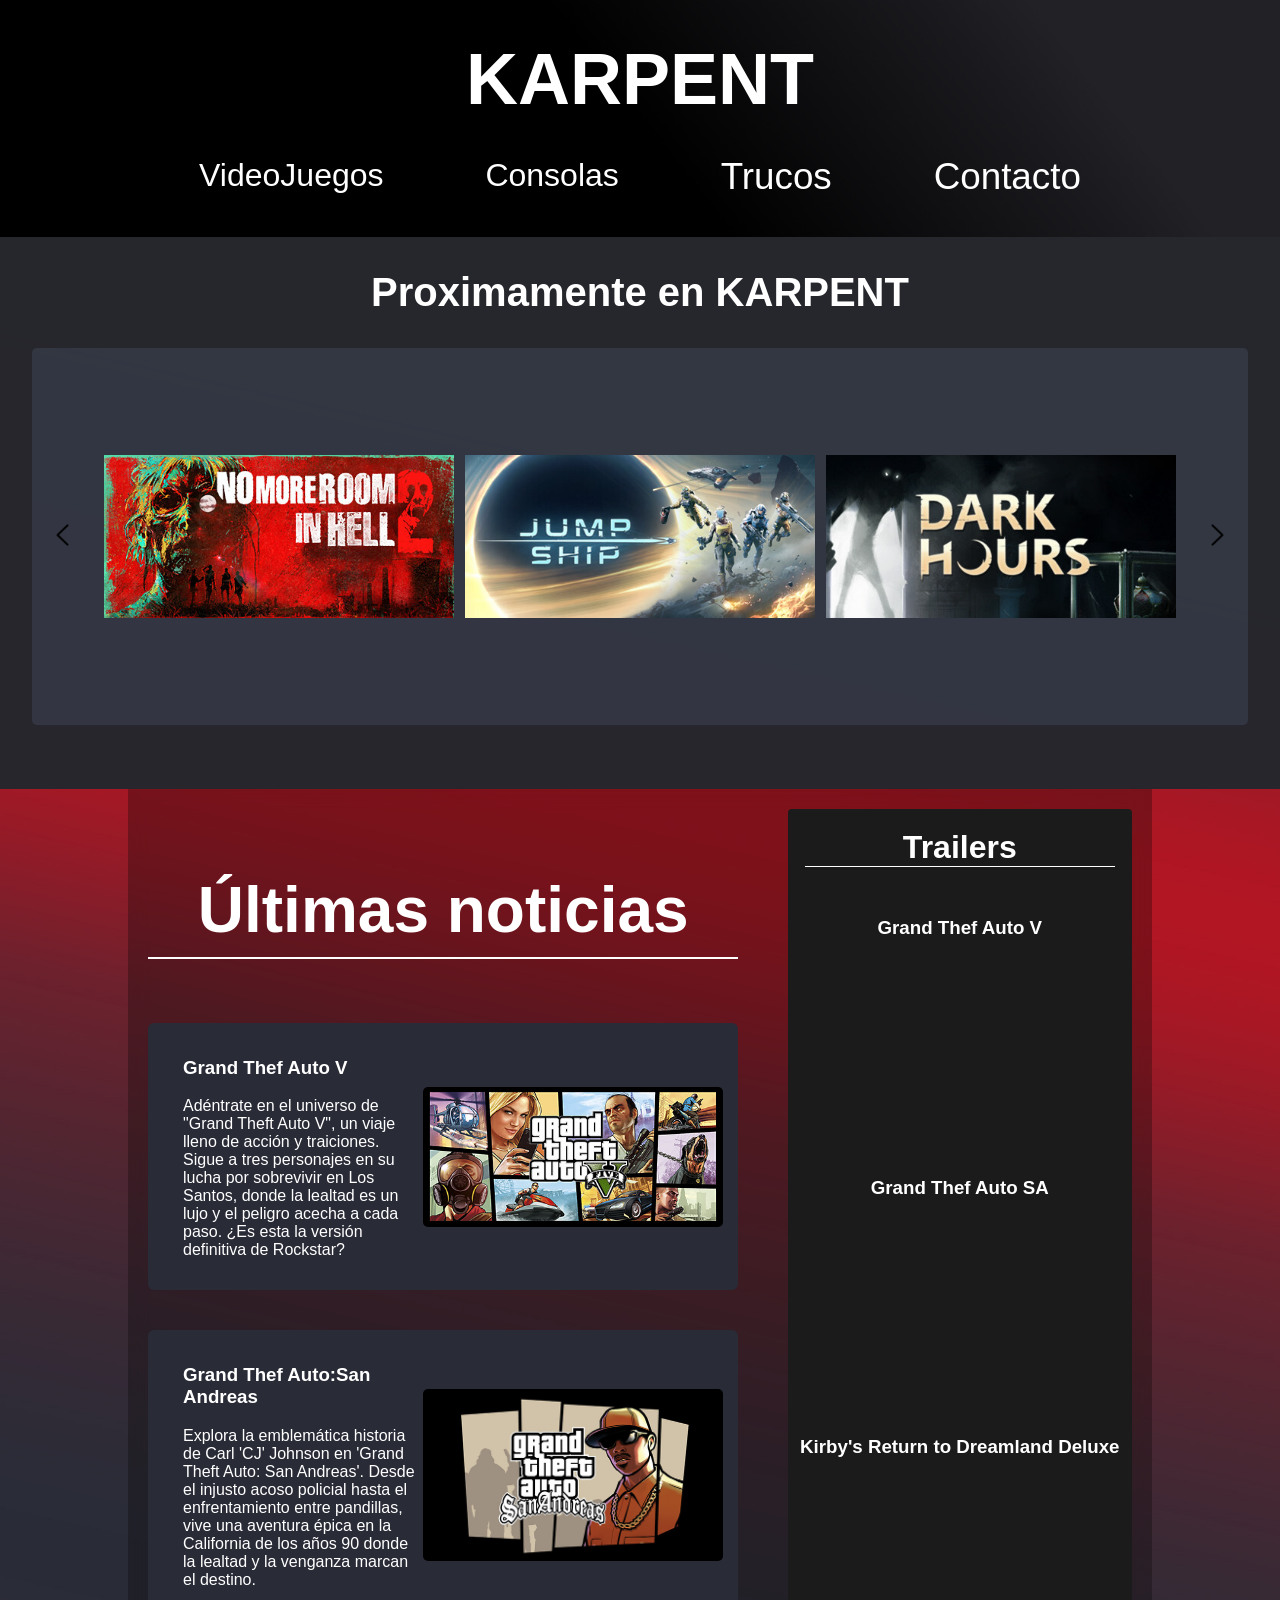
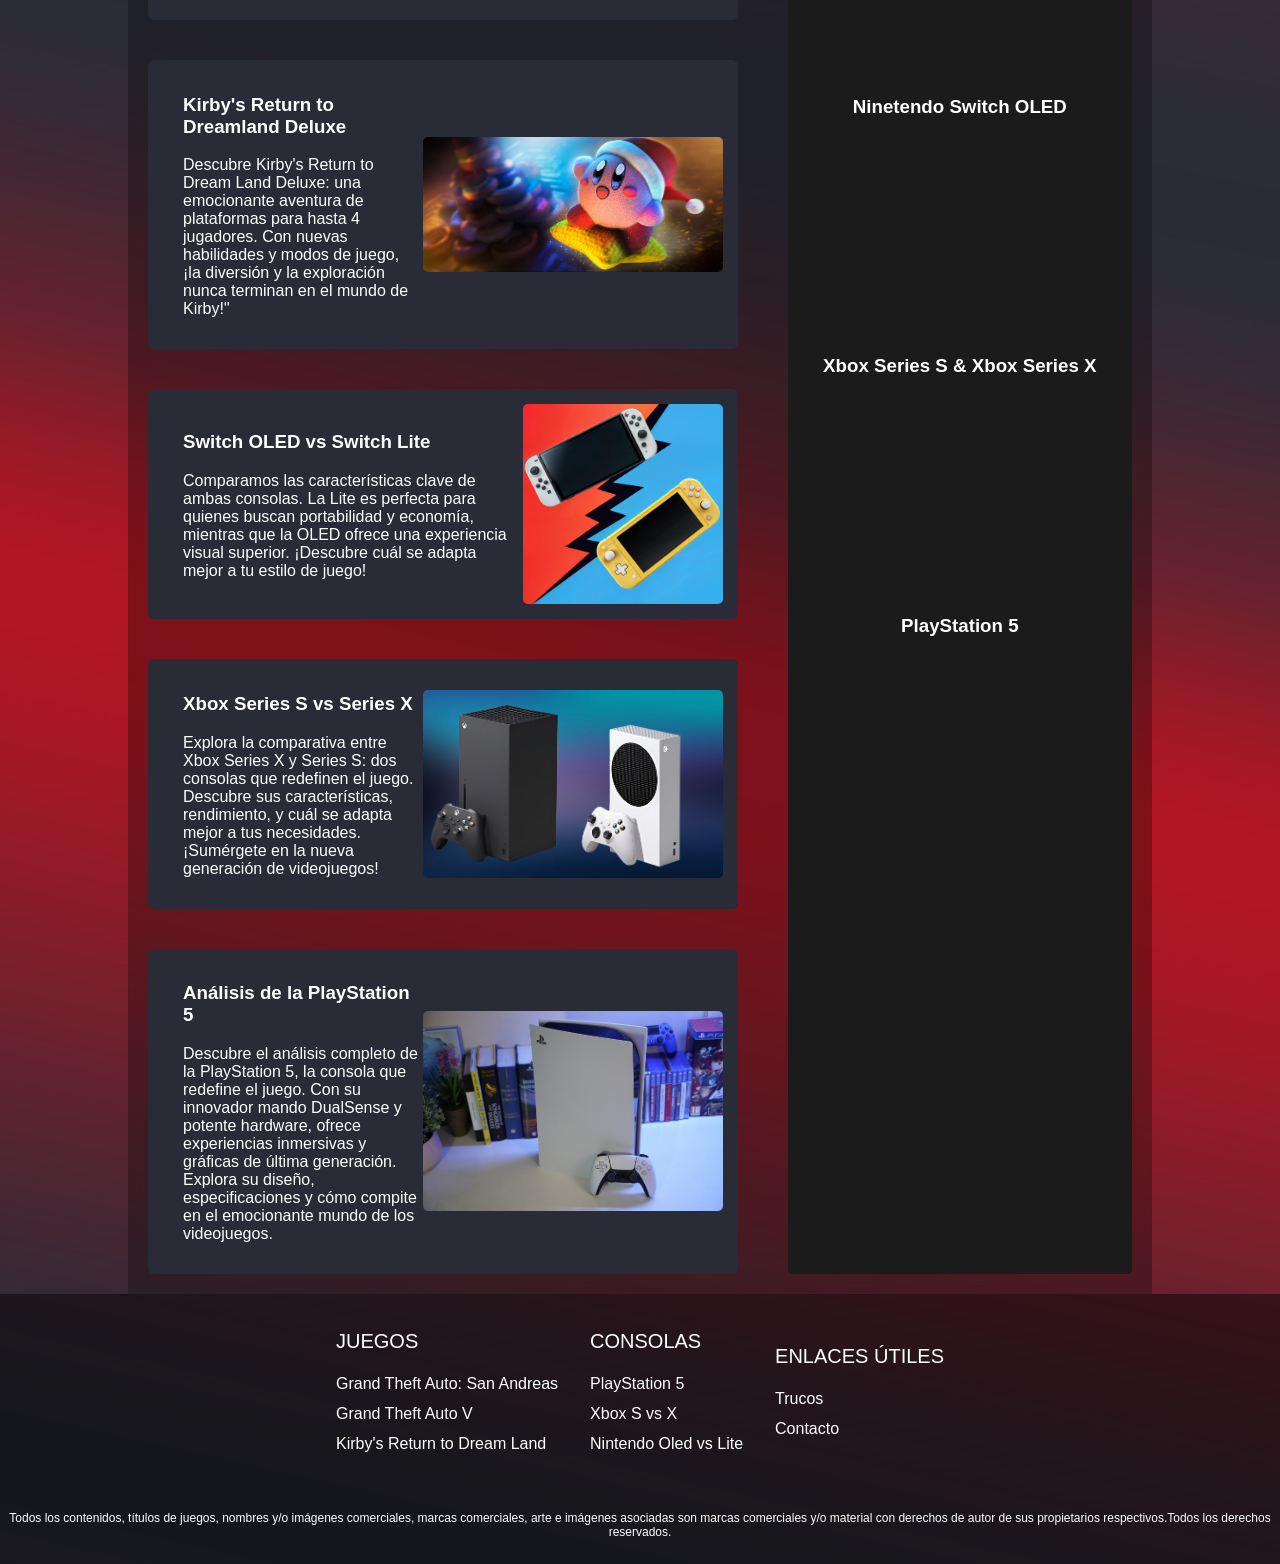
<file: index.html>
<!DOCTYPE html>
<html lang="es">

<head>
    <meta charset="UTF-8">
    <meta name="viewport" content="width=device-width, initial-scale=1.0">
    <title>KARPENT</title>
    <link rel="icon" type="image/png" href="Iconos/Icono2.png">
    <link rel="stylesheet" href="Style/HeaFoo.css">
    <link rel="stylesheet" href="Style/sIndex.css">
    <script src="Script/carrIndex.js" defer></script>
</head>


<body>
    <header class="header">
        <nav>
            <div class="header-logo">
                <h1 class="header-titular">
                    <a class="titulo" href="index.html">KARPENT</a>
                </h1>
            </div>
            <br><br>
            <div class="header-nav">
                <div class="header-nav-menu">
                    <button class="header-nav-menu-button">VideoJuegos</button>
                    <div class="header-nav-menu-item">
                        <a href="./Paginas/VGTA5.html">Grand Theft Auto V</a>
                        <a href="./Paginas/VGTASA.html">Grand Theft Auto: San Andreas</a>
                        <a href="./Paginas/VKirby.html">Kirby's Return to Dream Land Deluxe</a>
                    </div>
                </div>
                <div class="header-nav-menu">
                    <button class="header-nav-menu-button">Consolas</button>
                    <div class="header-nav-menu-item">
                        <a href="./Paginas/cPlayStation.html">PlayStation</a>
                        <a href="./Paginas/cXbox.html">Xbox</a>
                        <a id="header-nav-menu-item" href="./Paginas/cNintendo.html">Nintendo</a>
                    </div>
                </div>
                <div class="header-nav-menu header-nav-menu-truco">
                    <a class="header-nav-pag-truco" href="Paginas/trucos.html">Trucos</a>
                </div>
                <div class="header-nav-menu header-nav-menu-truco">
                    <a class="header-nav-pag-truco" href="Paginas/contacto.html">Contacto</a>
                </div>
            </div>
    </header>
    <!--Cuerpo de la pagina-->
    <article class="index-cont-carrusel">
        <h2 class="index-title">Proximamente en KARPENT</h2>
        <div class="index-carrusel">
            <button class="index-button-izquierdo" id="button-izquierdo">
                <img src="Iconos/Izquierda.png" alt="Flecha Izquierda" class="index-button-imagen">
            </button>
            <div class="index-cont-img-carrusel">
                <img class="index-img-carrusel" id="imagen-1" src="Imagenes/Carrusel-Index/Imagen (1).jpg" alt="imgC1">
                <img class="index-img-carrusel" id="imagen-2" src="Imagenes/Carrusel-Index/Imagen (2).jpg" alt="imgC2">
                <img class="index-img-carrusel" id="imagen-3" src="Imagenes/Carrusel-Index/Imagen (3).jpg" alt="imgC3">
            </div>
            <button class="index-button-derecho" id="button-derecha">
                <img src="Iconos/Derecha.png" alt="Flecha Derecha" class="index-button-imagen">
            </button>
        </div>
    </article>
    <section id="cuerpoSection">
        <article class="articleEnlances">
            <h1 id="tituloNoticias">Últimas noticias </h1>
            <div class="divEnlances">
                <a href="Paginas/VGTA5.html" class="aEnlance">
                    <div class="aDivH3">
                        <h3 class="H3Titulo">Grand Thef Auto V</h3>
                        <p class="pDescripcion"> Adéntrate en el universo de "Grand Theft Auto V", un viaje lleno de acción y traiciones. Sigue a tres personajes en su lucha por sobrevivir en Los Santos, donde la lealtad es un lujo y el peligro acecha a cada paso. ¿Es esta la versión definitiva de Rockstar?</p>
                    </div>
                    <img src="Imagenes/GTA5/gtavIndex.jpg" alt="ImagenGtaV" class="imgEnlace">
                </a>
            </div>
            <div class="divEnlances">
                <a href="Paginas/VGTASA.html" class="aEnlance">
                    <div class="aDivH3">
                        <h3 class="H3Titulo">Grand Thef Auto:San Andreas</h3>
                        <p class="pDescripcion">Explora la emblemática historia de Carl 'CJ' Johnson en 'Grand Theft Auto: San Andreas'. Desde el injusto acoso policial hasta el enfrentamiento entre pandillas, vive una aventura épica en la California de los años 90 donde la lealtad y la venganza marcan el destino.</p>
                    </div>
                    <img src="Imagenes/GTASA/Trucos-GTASA.jpg" alt="ImagenGTASA" class="imgEnlace">
                </a>
            </div>
            <div class="divEnlances">
                <a href="Paginas/VKirby.html" class="aEnlance">
                    <div class="aDivH3">
                        <h3 class="H3Titulo">Kirby's Return to Dreamland Deluxe</h3>
                        <p class="pDescripcion">Descubre Kirby's Return to Dream Land Deluxe: una emocionante aventura de plataformas para hasta 4 jugadores. Con nuevas habilidades y modos de juego, ¡la diversión y la exploración nunca terminan en el mundo de Kirby!"</p>
                    </div>
                    <img src="Imagenes/Kirby/Principal.jpg" alt="ImagenKIRBY" class="imgEnlace">
                </a>
            </div>
            <div class="divEnlances">
                <a href="Paginas/cNintendo.html" class="aEnlance">
                    <div class="aDivH3">
                        <h3 class="H3Titulo">Switch OLED vs Switch Lite</h3>
                        <p class="pDescripcion">Comparamos las características clave de ambas consolas. La Lite es perfecta para quienes buscan portabilidad y economía, mientras que la OLED ofrece una experiencia visual superior. ¡Descubre cuál se adapta mejor a tu estilo de juego!</p>
                    </div>
                    <img src="Imagenes/Nintendo/Incio.png" alt="ImagenNINTENDO" class="imgEnlace">
                </a>
            </div>
            <div class="divEnlances">
                <a href="Paginas/cXbox.html" class="aEnlance">
                    <div class="aDivH3">
                        <h3 class="H3Titulo">Xbox Series S vs Series X</h3>
                        <p class="pDescripcion">Explora la comparativa entre Xbox Series X y Series S: dos consolas que redefinen el juego. Descubre sus características, rendimiento, y cuál se adapta mejor a tus necesidades. ¡Sumérgete en la nueva generación de videojuegos!</p>
                    </div>
                    <img src="Imagenes/Xbox/inicio2.jpg" alt="ImagenXBOX" class="imgEnlace">
                </a>
            </div>
            <div class="divEnlances">
                <a href="Paginas/cPlayStation.html" class="aEnlance">
                    <div class="aDivH3">
                        <h3 class="H3Titulo">Análisis de la PlayStation 5</h3>
                        <p class="pDescripcion">Descubre el análisis completo de la PlayStation 5, la consola que redefine el juego. Con su innovador mando DualSense y potente hardware, ofrece experiencias inmersivas y gráficas de última generación. Explora su diseño, especificaciones y cómo compite en el emocionante mundo de los videojuegos.</p>
                    </div>
                    <img src="Imagenes/PS5/Inicio.jpg" alt="ImagenPS5" class="imgEnlace">
                </a>
            </div>

        </article>

        <article class="columVid">
            <h1 id="h1TituloTrailers">Trailers</h1>
            <!--Formato que deveria tener cuando se agregen los videos-->
            <figure class="index-cont-video">
                <h3 class="index-title-video">Grand Thef Auto V</h3>
                <iframe class="videos" src="https://www.youtube.com/embed/N-xHcvug3WI"></iframe>
            </figure>
            <figure class="index-cont-video">
                <h3 class="index-title-video">Grand Thef Auto SA</h3>
                <iframe class="videos" src="https://www.youtube.com/embed/daw8xhaGj2s"></iframe>
            </figure>
            <figure class="index-cont-video">
                <h3 class="index-title-video">Kirby's Return to Dreamland Deluxe</h3>
                <iframe class="videos" src="https://www.youtube.com/embed/wqVGD_aNLdM"></iframe>
            </figure>
            <figure class="index-cont-video">
                <h3 class="index-title-video">Ninetendo Switch OLED</h3>
                <iframe class="videos" src="https://www.youtube.com/embed/FfbAyayKynY"></iframe>
            </figure>
            <figure class="index-cont-video">
                <h3 class="index-title-video">Xbox Series S & Xbox Series X</h3>
                <iframe class="videos" src="https://www.youtube.com/embed/mzDPNi77F24"></iframe>
            </figure>
            <figure class="index-cont-video">
                <h3 class="index-title-video">PlayStation 5</h3>
                <iframe class="videos" src="https://www.youtube.com/embed/RkC0l4iekYo"></iframe>
            </figure>
            
            
        </article>
    </section>
    
    <!--Pie de la pagina-->
    <footer>
        <div class="footer_cont">
            <div class="footer_item_cont">
                <ul class="lista">
                    <li>
                        <p class="footer_title">Juegos</p>
                    </li>
                    <li><a href="Paginas/VGTASA.html">Grand Theft Auto: San Andreas</a></li>
                    <li><a href="./Paginas/VGTA5.html">Grand Theft Auto V</a></li>
                    <li><a href="./Paginas/VKirby.html">Kirby's Return to Dream Land</a></li>
                </ul>
            </div>
            <div class="footer_item_cont">
                <ul class="lista">
                    <li>
                        <p class="footer_title">Consolas</p>
                    </li>
                    <li><a href="./Paginas/cPlayStation.html">PlayStation 5</a></li>
                    <li><a href="./Paginas/cXbox.html">Xbox S vs X</a></li>
                    <li><a href="./Paginas/cNintendo.html">Nintendo Oled vs Lite</a></li>
                </ul>
            </div>
            <div class="footer_item_cont">
                <ul class="lista">
                    <li>
                        <p class="footer_title">Enlaces Útiles</p>
                    </li>
                    <li><a href="./Paginas/trucos.html">Trucos</a></li>
                    <li><a id="contacto" href="./Paginas/contacto.html">Contacto</a></li>
                </ul>
            </div>

        </div>
        <div class="footer_legal">
            <p>Todos los contenidos, títulos de juegos, nombres y/o imágenes comerciales, marcas comerciales, arte e
                imágenes asociadas son marcas comerciales y/o material con derechos de autor de sus propietarios
                respectivos.Todos los derechos reservados.</p>
        </div>
    </footer>

</body>

</html>
</file>
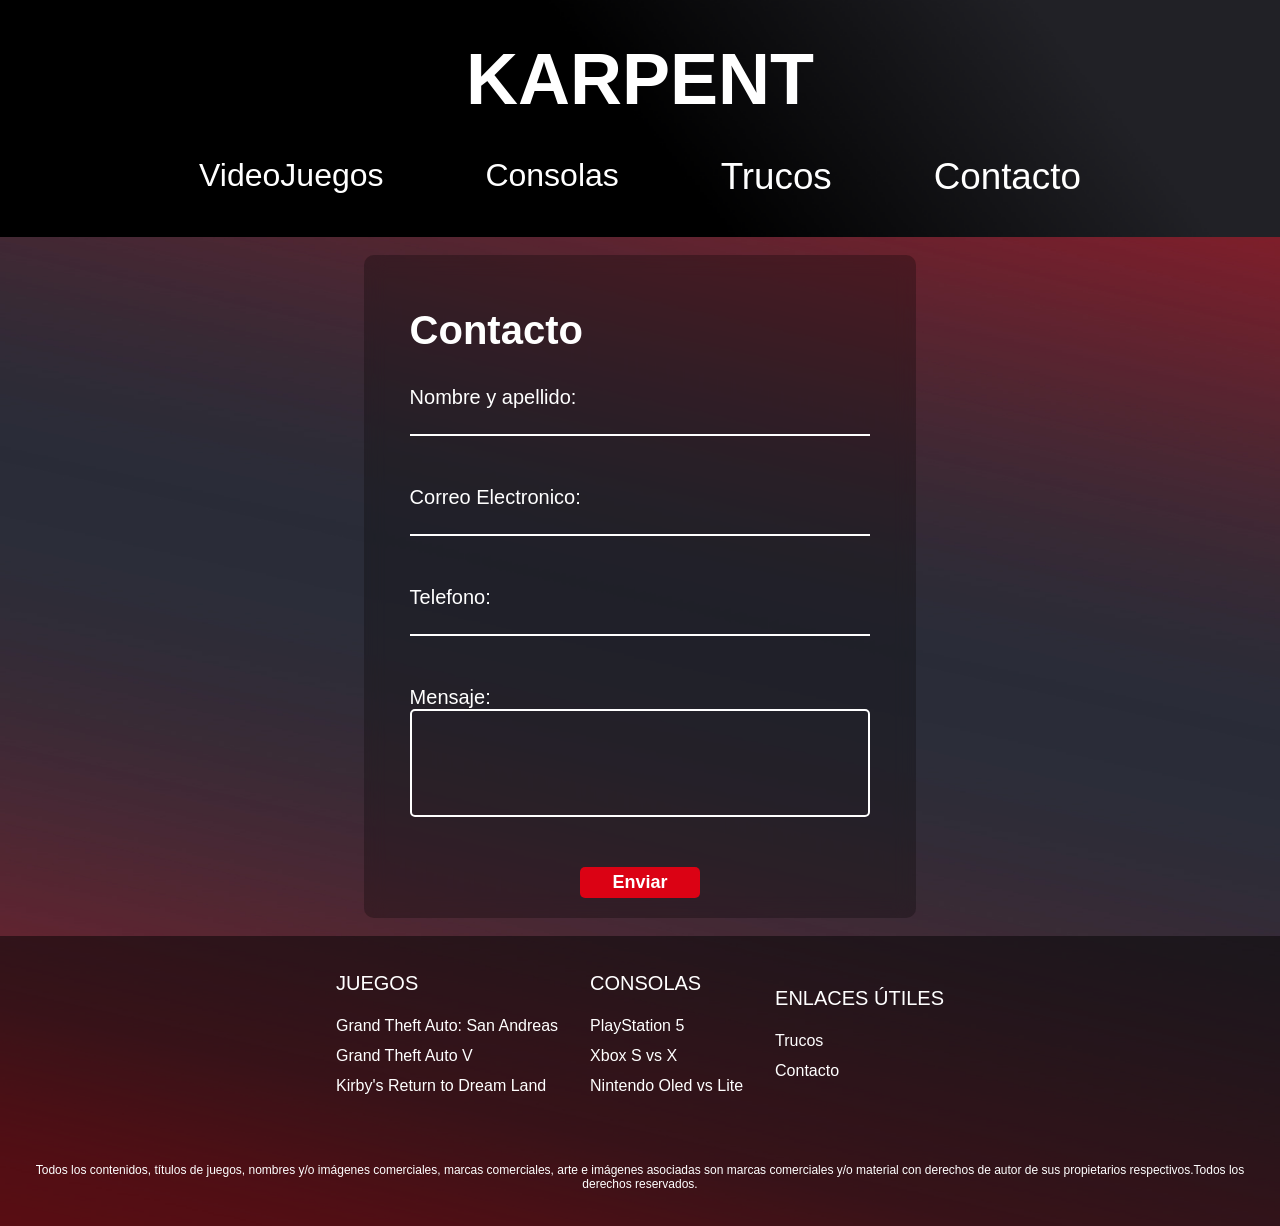
<file: Paginas/contacto.html>
<!DOCTYPE html>
<html lang="es">

<head>
    <meta charset="UTF-8">
    <meta name="viewport" content="width=device-width, initial-scale=1.0">
    <title>Contacto</title>
    <link rel="icon" type="image/png" href="../Iconos/Icono2.png">
    <link rel="stylesheet" href="../Style/HeaFoo.css">
    <link rel="stylesheet" href="../Style/Contacto.css">
    <script src="../Script/Contacto.js"></script>
</head>

<body>
    <header class="header">
        <nav>
            <div class="header-logo">
                <h1 class="header-titular">
                    <a class="titulo" href="../index.html">KARPENT</a>
                </h1>
            </div>
            <br><br>
            <div class="header-nav">
                <div class="header-nav-menu">
                    <button class="header-nav-menu-button">VideoJuegos</button>
                    <div class="header-nav-menu-item">
                        <a href="../Paginas/VGTA5.html">Grand Theft Auto V</a>
                        <a href="../Paginas/VGTASA.html">Grand Theft Auto: San Andreas</a>
                        <a href="../Paginas/VKirby.html">Kirby's Return to Dream Land Deluxe</a>
                    </div>
                </div>
                <div class="header-nav-menu">
                    <button class="header-nav-menu-button">Consolas</button>
                    <div class="header-nav-menu-item">
                        <a href="../Paginas/cPlayStation.html">PlayStation</a>
                        <a href="../Paginas/cXbox.html">Xbox</a>
                        <a href="../Paginas/cNintendo.html">Nintendo</a>
                    </div>
                </div>
                <div class="header-nav-menu header-nav-menu-truco">
                    <a class="header-nav-pag-truco" href="../Paginas/trucos.html">Trucos</a>
                </div>
                <div class="header-nav-menu header-nav-menu-truco">
                    <a class="header-nav-pag-truco" href="./contacto.html">Contacto</a>
                </div>
            </div>
        </nav>
    </header>
    <!--Cuerpo-->
    <br>
    <section id="sectionformulario">
        <form id="formContacto" action="javascript:void(0);" method="post" onsubmit="return validarForm()" novalidate>
            <h2 id="tituloContacto">Contacto</h2>
            <label for="nombre">Nombre y apellido:</label>
            <input class="inputForm" type="text" id="nombre" name="nombre" onfocus="limpiar(event)" required>
            <p class="erroresP" id="errorNombre" style="visibility: hidden;">Nombre Invalido, solo se tolera letras</p>

            <label for="email">Correo Electronico:</label>
            <input class="inputForm" type="email" id="email" name="email" onfocus="limpiar(event)" required>
            <p class="erroresP" id="errorEmail" style="visibility: hidden;">Email Invalido debe tener esta forma user@mail.com</p>


            <label for="telefono">Telefono:</label>
            <input class="inputForm" type="text" id="telefono" name="telefono" onfocus="limpiar(event)" required>
            <p class="erroresP" id="errorTel" style="visibility: hidden;">Telefono Invalido, solo se tolera numeros</p>


            <label for="mensaje">Mensaje: </label>
            <textarea class="inputForm" type="text" id="mensaje" name="mensaje" onfocus="limpiar(event)" required></textarea>
            <p class="erroresP" id="errorMensaje" style="visibility: hidden;">Ingrese una cantidad de 10 a 300 caracteres</p>

            <input type="submit" value="Enviar" id="btnForm" >
        </form>
    </section>
    <br>
    <!--Pie de cabecera-->
    <footer>
        <div class="footer_cont">
            <div class="footer_item_cont">
                <ul class="lista">
                    <li>
                        <p class="footer_title">Juegos</p>
                    </li>
                    <li><a href="./VGTASA.html">Grand Theft Auto: San Andreas</a></li>
                    <li><a href="./VGTA5.html">Grand Theft Auto V</a></li>
                    <li><a href="./VKirby.html">Kirby's Return to Dream Land</a></li>
                </ul>
            </div>
            <div class="footer_item_cont">
                <ul class="lista">
                    <li>
                        <p class="footer_title">Consolas</p>
                    </li>
                    <li><a href="./cPlayStation.html">PlayStation 5</a></li>
                    <li><a href="./cXbox.html">Xbox S vs X</a></li>
                    <li><a href="./cNintendo.html">Nintendo Oled vs Lite</a></li>
                </ul>
            </div>
            <div class="footer_item_cont">
                <ul class="lista">
                    <li>
                        <p class="footer_title">Enlaces Útiles</p>
                    </li>
                    <li><a href="./trucos.html">Trucos</a></li>
                    <li><a id="contacto" href="contacto.html">Contacto</a></li>
                </ul>
            </div>
        <div class="footer_legal">
            <p>Todos los contenidos, títulos de juegos, nombres y/o imágenes comerciales, marcas comerciales, arte e
                imágenes asociadas son marcas comerciales y/o material con derechos de autor de sus propietarios
                respectivos.Todos los derechos reservados.</p>
        </div>
    </footer>


</body>


</html>
</file>
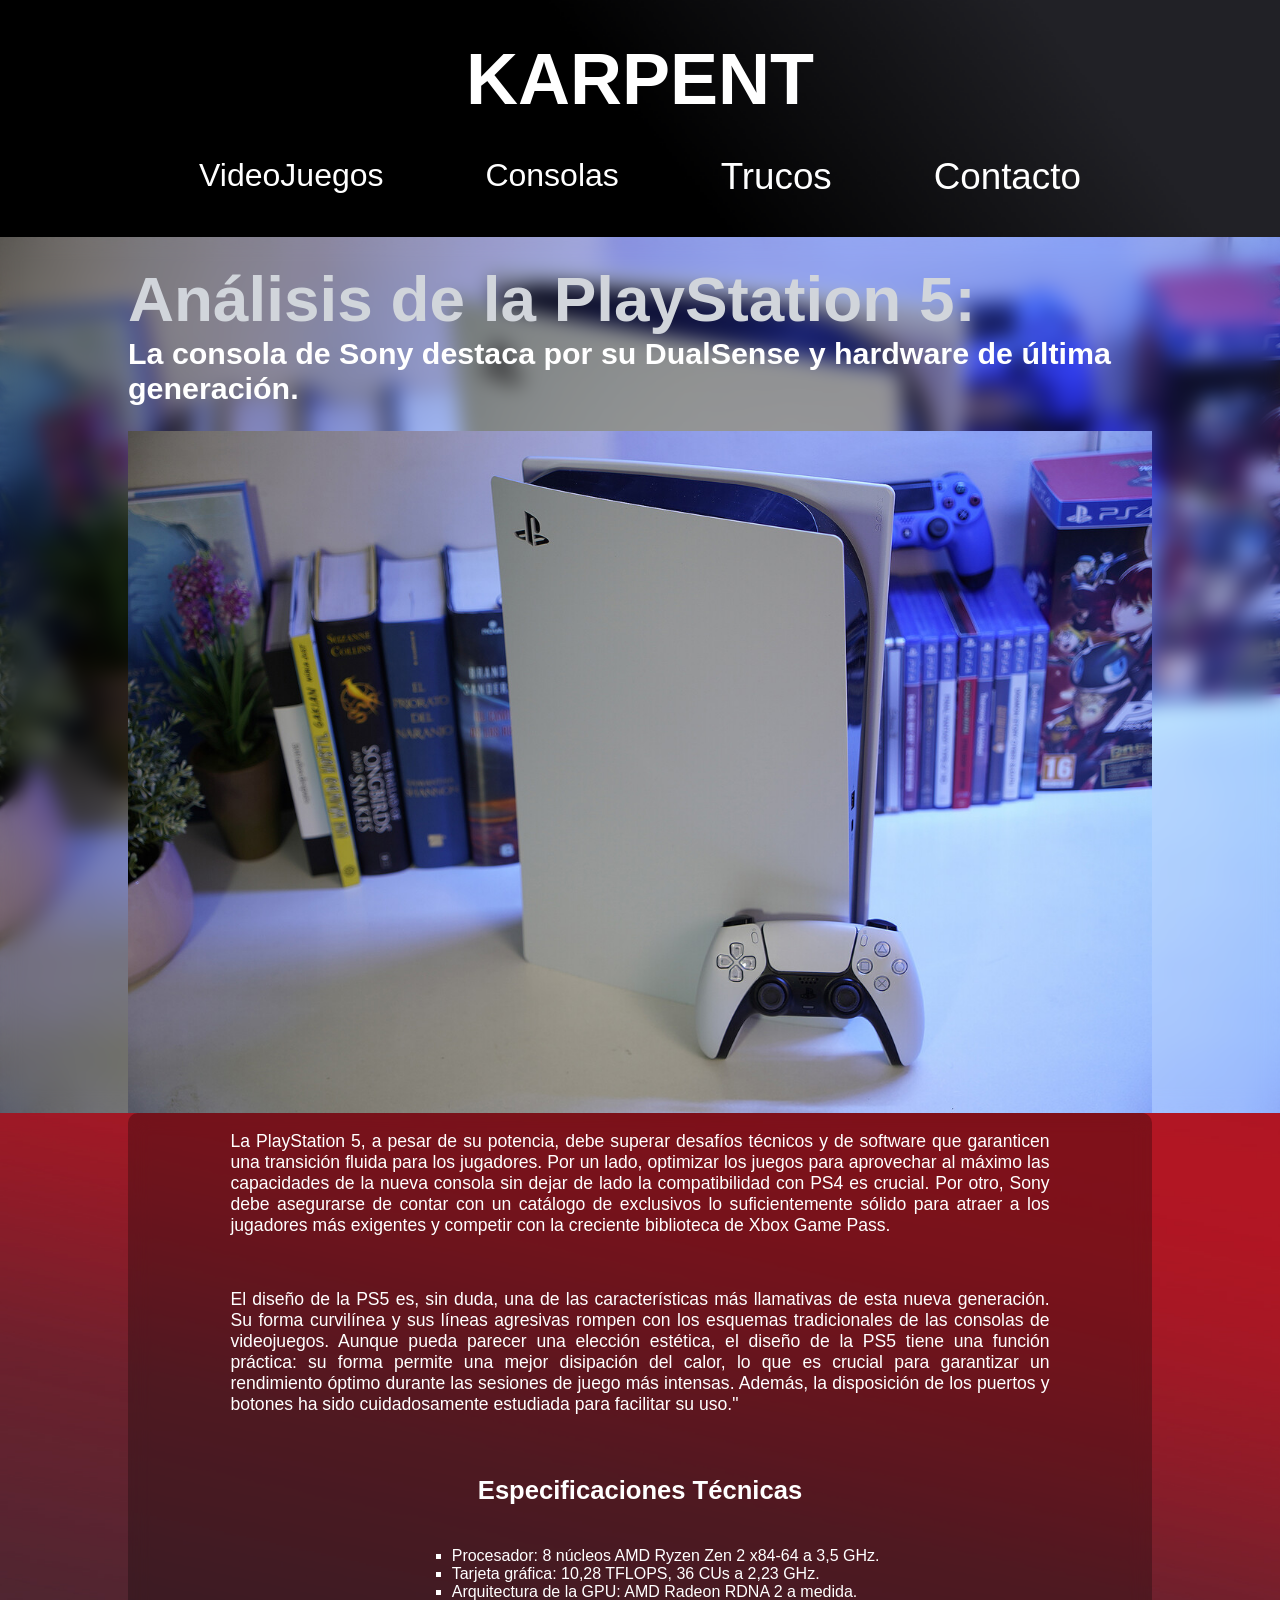
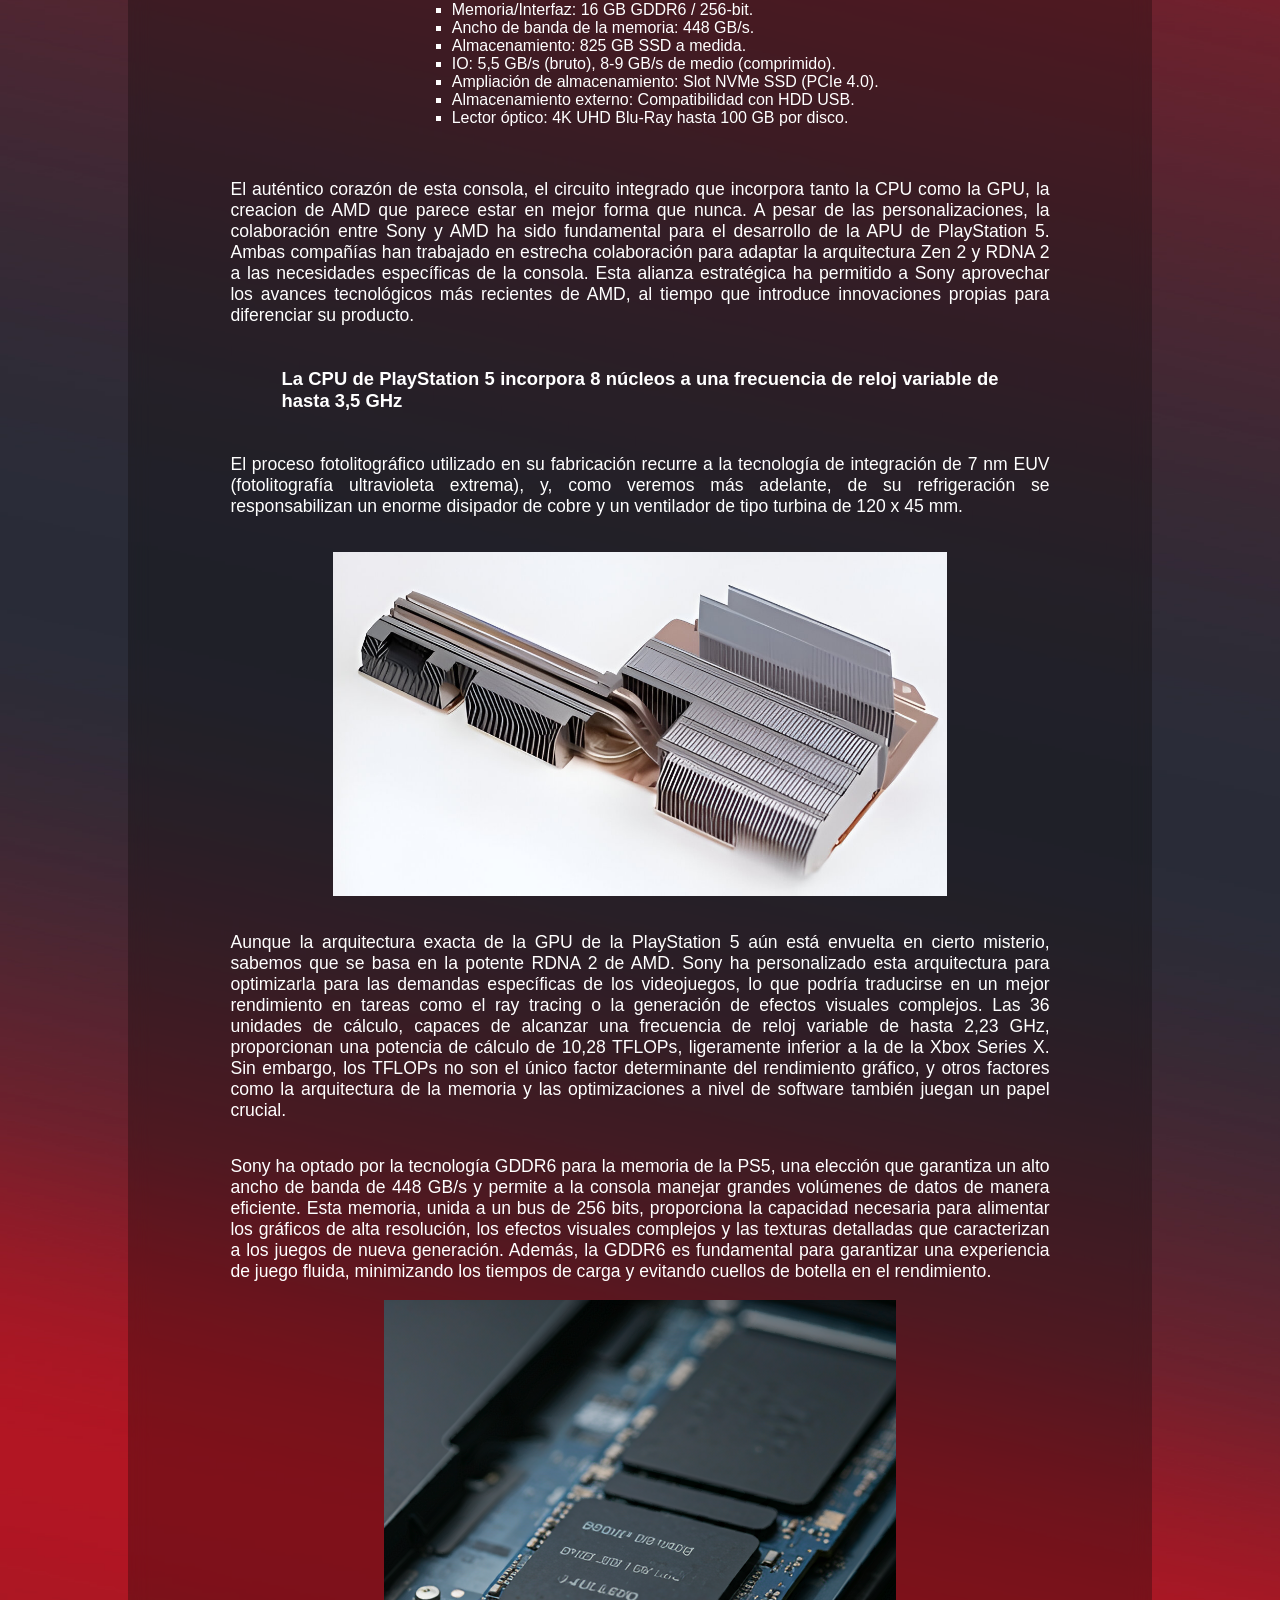
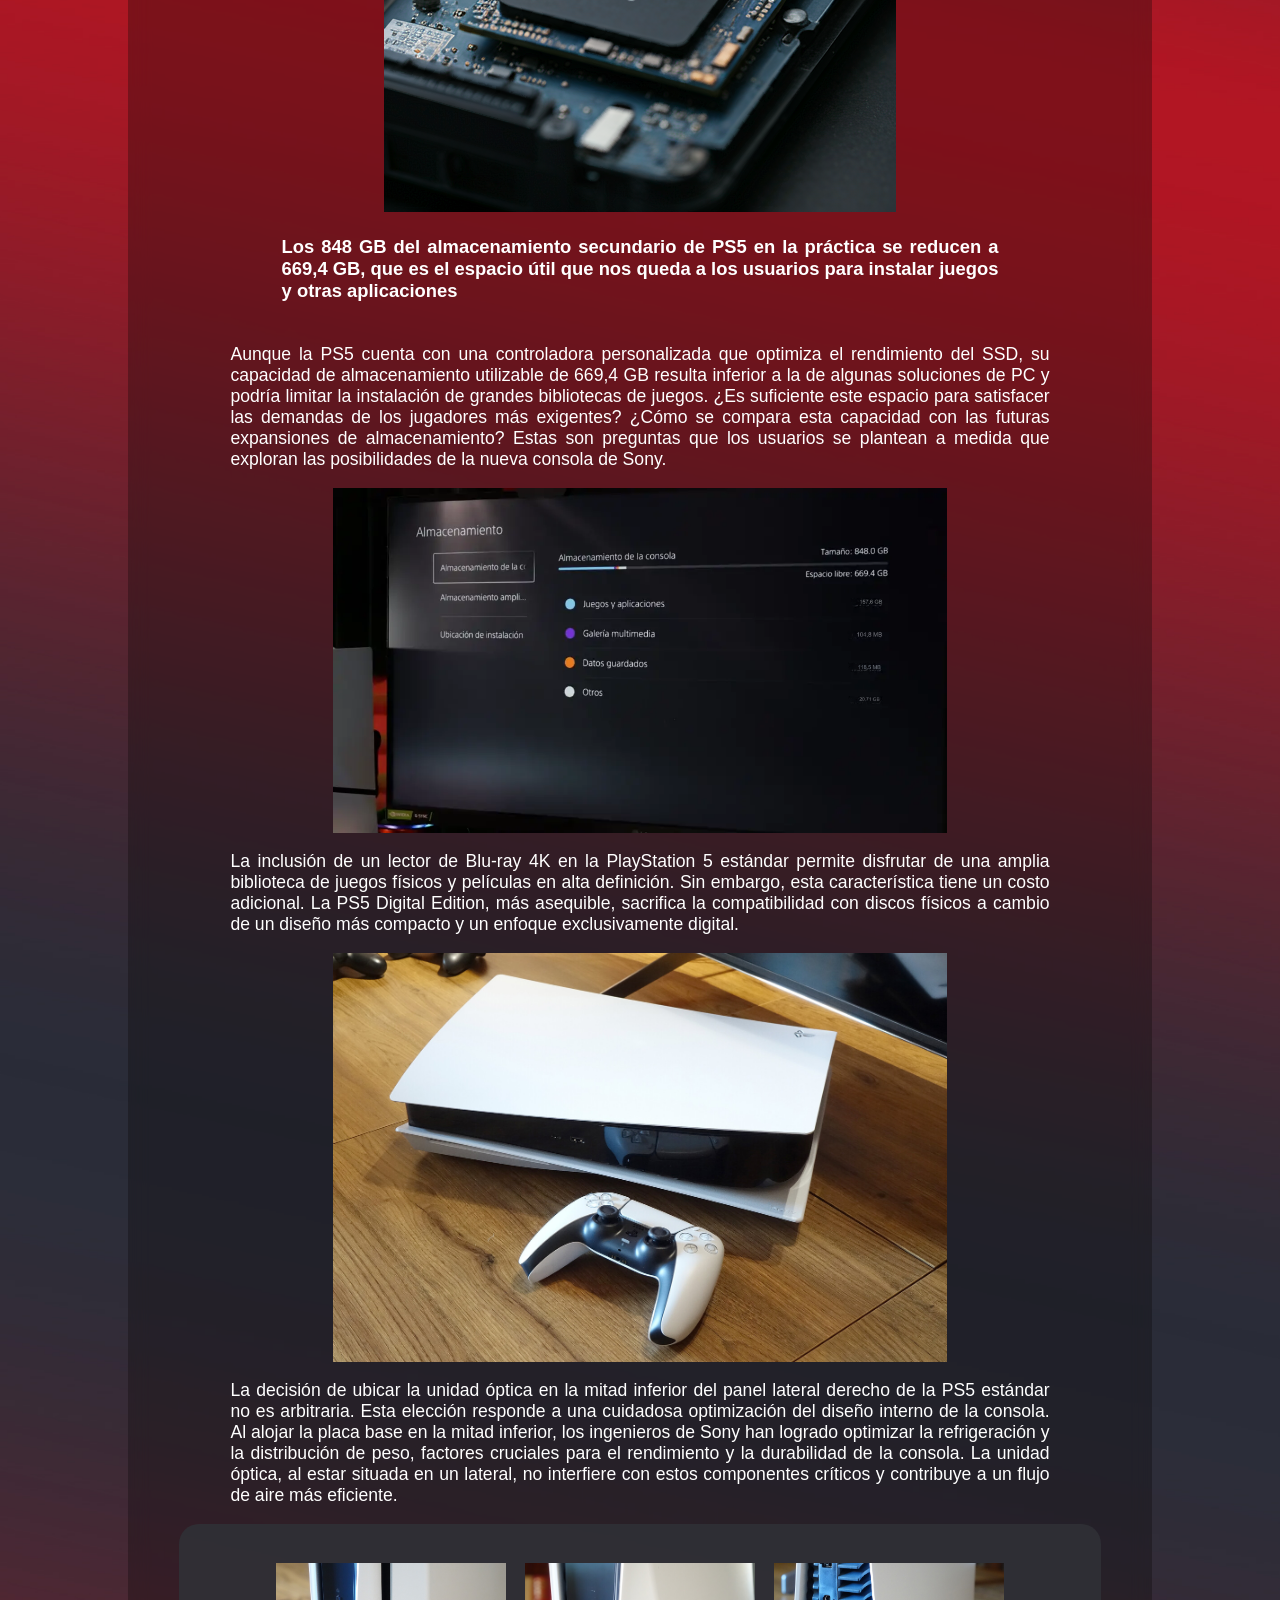
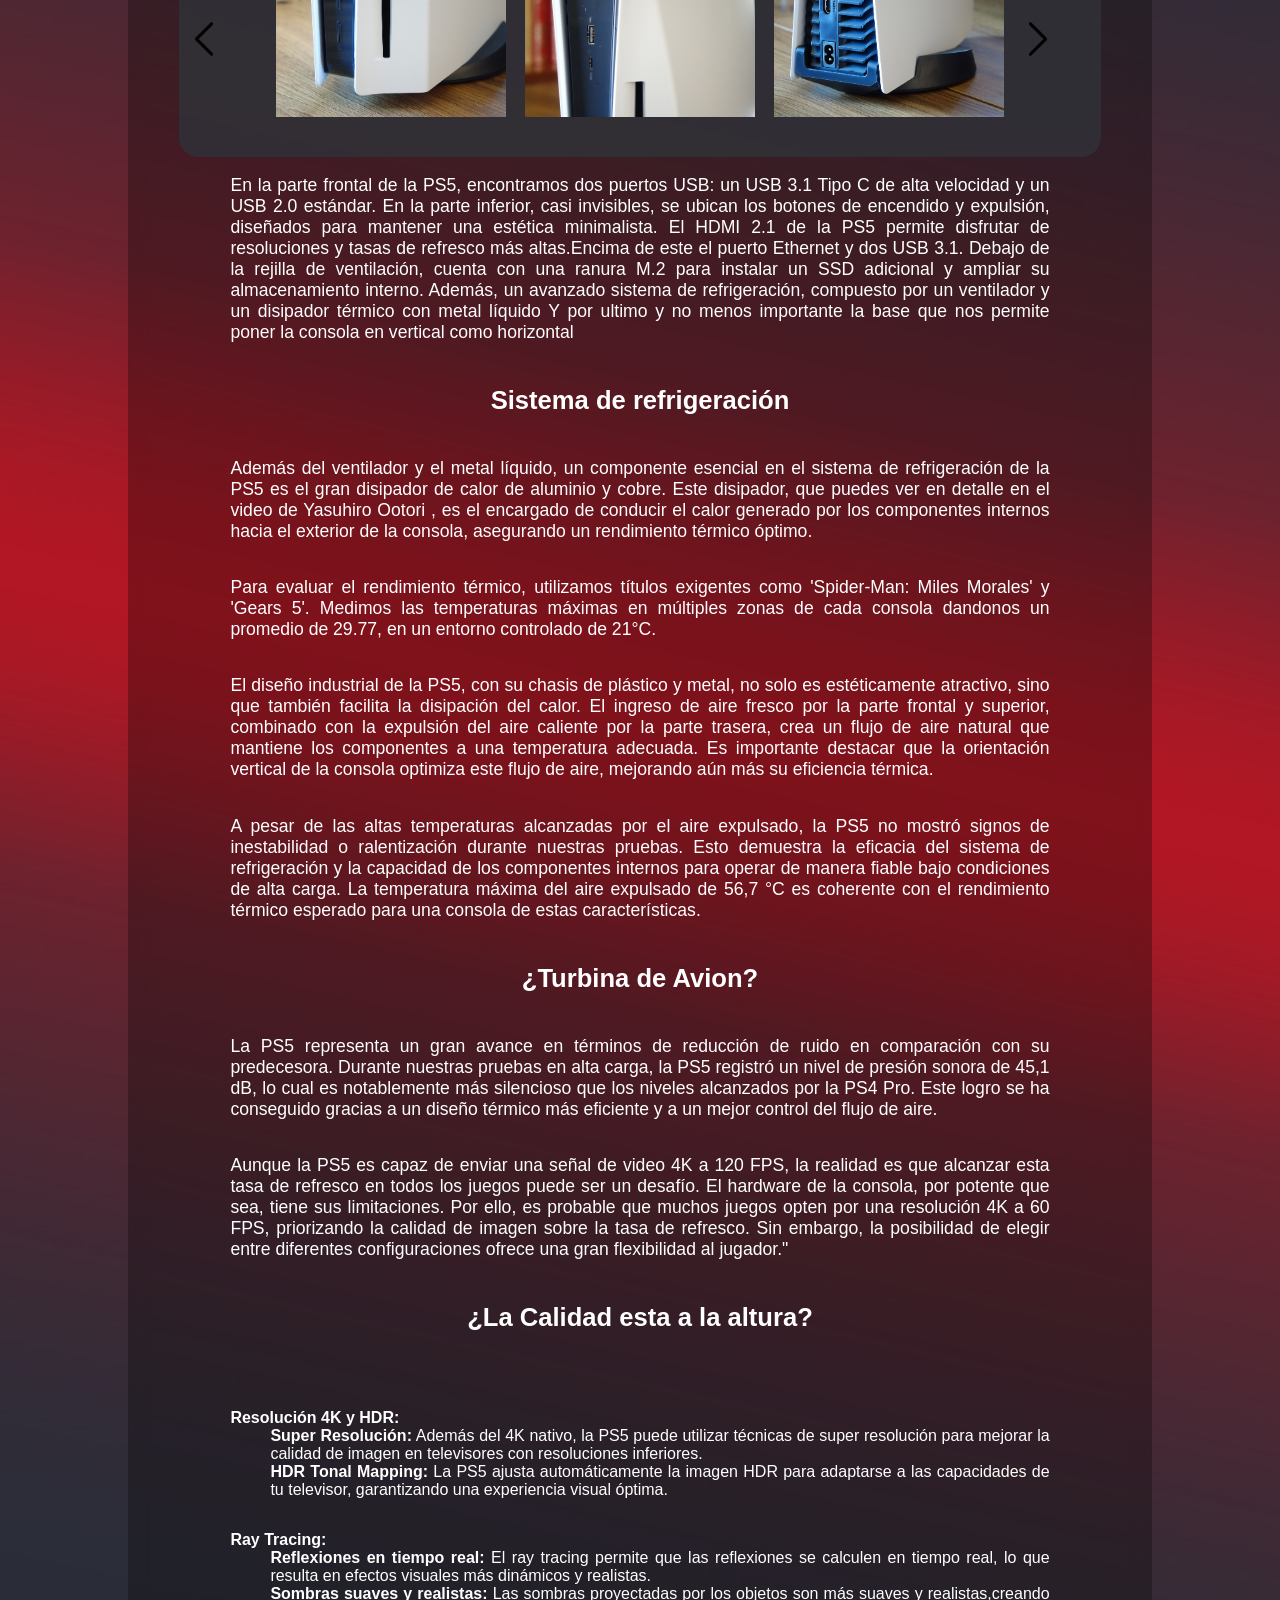
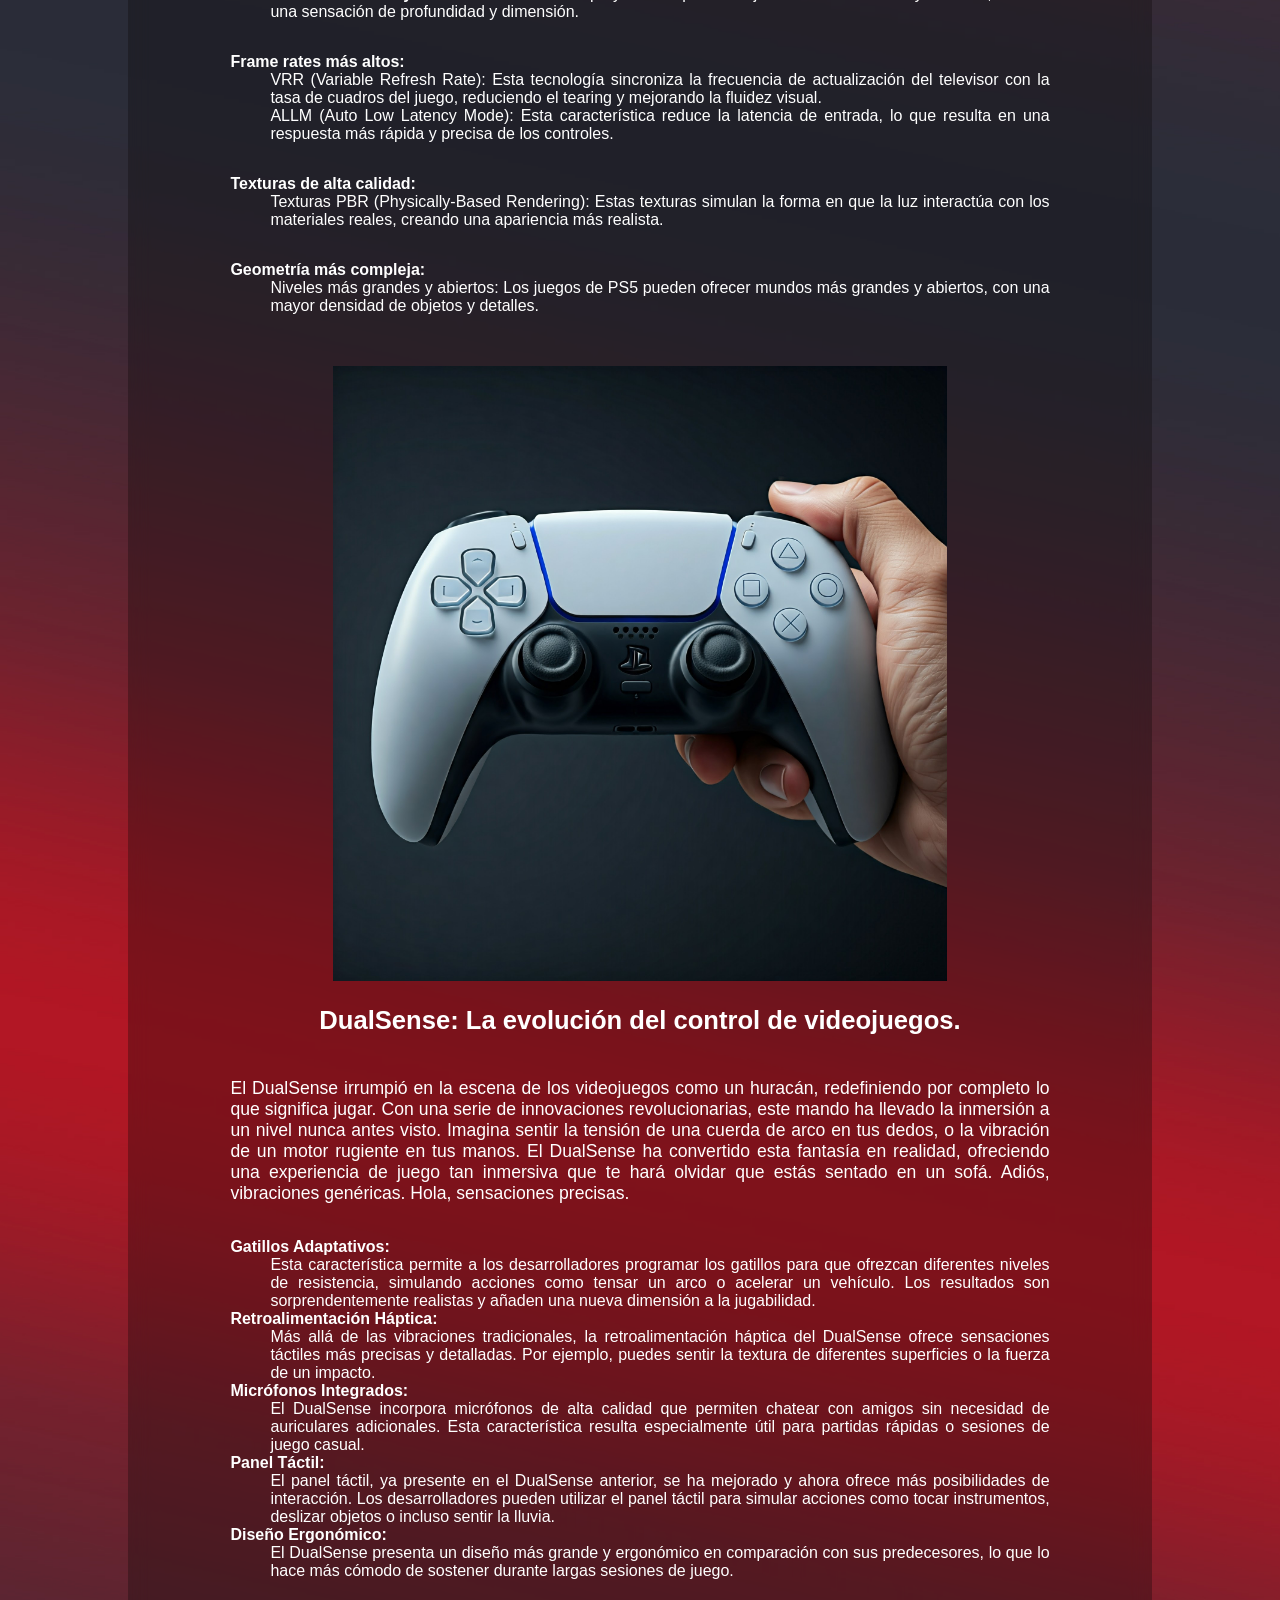
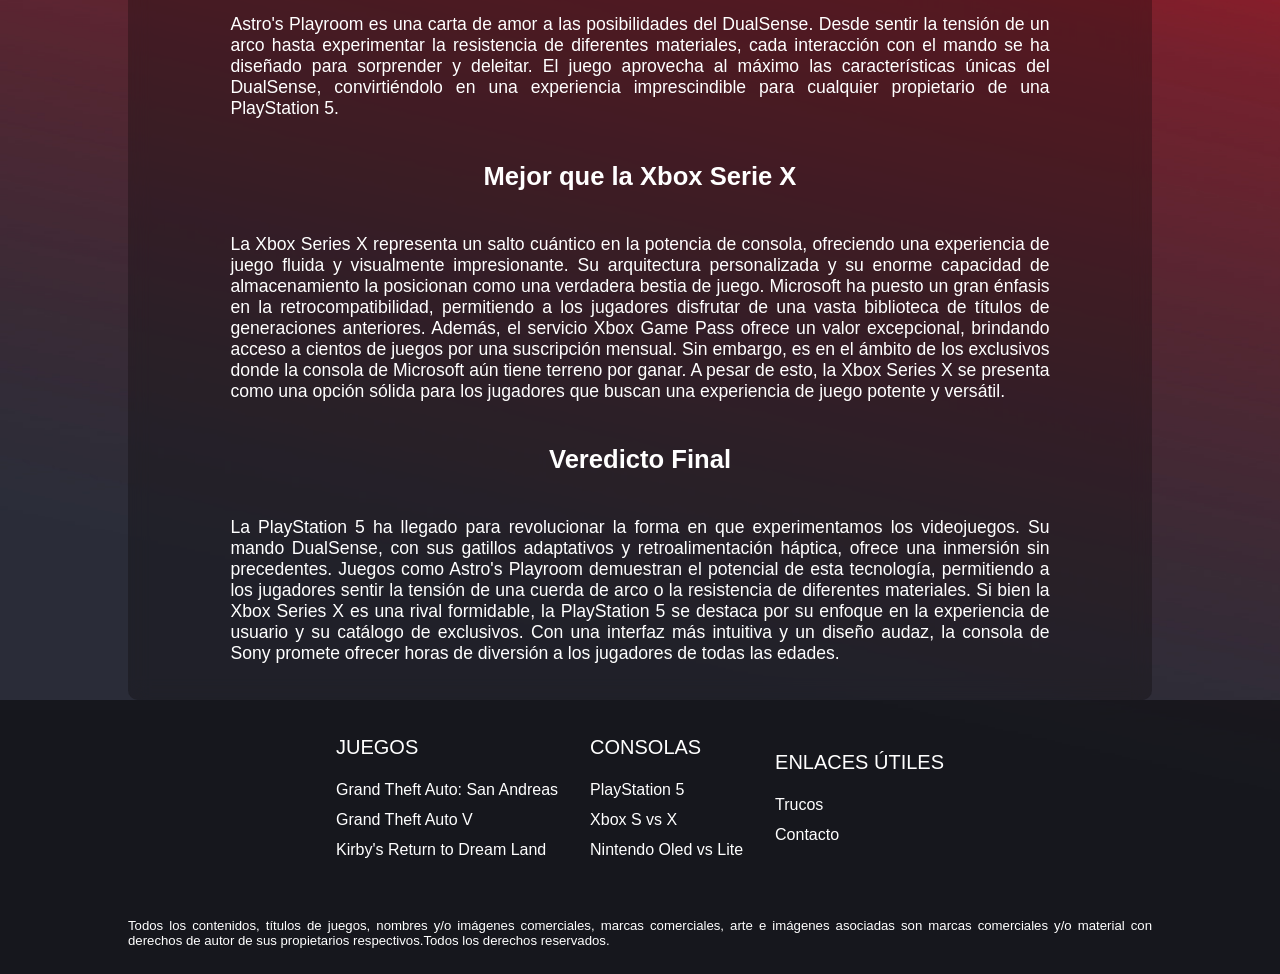
<file: Paginas/cPlayStation.html>
<!DOCTYPE html>
<html lang="es">

<head>
    <meta charset="UTF-8">
    <meta name="viewport" content="width=device-width, initial-scale=1.0">
    <title>PlayStation</title>
    <link rel="icon" type="image/png" href="../Iconos/Icono2.png">
    <link rel="stylesheet" href="../Style/HeaFoo.css">
    <link rel="stylesheet" href="../Style/sPS5.css">
    <script src="../Script/carrCPS.js" defer></script>

</head>

<body>
    <header class="header">
        <nav>
            <div class="header-logo">
                <h1 class="header-titular">
                    <a class="titulo" href="../index.html">KARPENT</a>
                </h1>
            </div>
            <br><br>
            <div class="header-nav">
                <div class="header-nav-menu">
                    <button class="header-nav-menu-button">VideoJuegos</button>
                    <div class="header-nav-menu-item">
                        <a href="../Paginas/VGTA5.html">Grand Theft Auto V</a>
                        <a href="../Paginas/VGTASA.html">Grand Theft Auto: San Andreas</a>
                        <a href="../Paginas/VKirby.html">Kirby's Return to Dream Land Deluxe</a>
                    </div>
                </div>
                <div class="header-nav-menu">
                    <button class="header-nav-menu-button">Consolas</button>
                    <div class="header-nav-menu-item">
                        <a href="../Paginas/cPlayStation.html">PlayStation</a>
                        <a href="../Paginas/cXbox.html">Xbox</a>
                        <a href="../Paginas/cNintendo.html">Nintendo</a>
                    </div>
                </div>
                <div class="header-nav-menu header-nav-menu-truco">
                    <a class="header-nav-pag-truco" href="../Paginas/trucos.html">Trucos</a>
                </div>
                <div class="header-nav-menu header-nav-menu-truco">
                    <a class="header-nav-pag-truco" href="./contacto.html">Contacto</a>
                </div>
            </div>
        </nav>
    </header>
    <section id="cabeceraps">
        <div id="contencabeceraps">
            <h2>
                <span id="titulo-ps5">Análisis de la PlayStation 5: </span>
                <br>La consola de Sony
                destaca por su DualSense y hardware de última generación.
            </h2>
            <img src="../Imagenes/PS5/Inicio.jpg" alt="ImagenPrincipal" id="ps5">
        </div>
    </section>
    <section id="cuerpops">

        <p>La PlayStation 5, a pesar de su potencia, debe superar desafíos técnicos y de software que garanticen una
            transición fluida para los jugadores. Por un lado, optimizar los juegos para aprovechar al máximo las
            capacidades de la nueva consola sin dejar de lado la compatibilidad con PS4 es crucial. Por otro, Sony debe
            asegurarse de contar con un catálogo de exclusivos lo suficientemente sólido para atraer a los jugadores más
            exigentes y competir con la creciente biblioteca de Xbox Game Pass.</p>
        <br>
        <p>El diseño de la PS5 es, sin duda, una de las características más llamativas de esta nueva generación. Su
            forma curvilínea y sus líneas agresivas rompen con los esquemas tradicionales de las consolas de
            videojuegos. Aunque pueda parecer una elección estética, el diseño de la PS5 tiene una función práctica: su
            forma permite una mejor disipación del calor, lo que es crucial para garantizar un rendimiento óptimo
            durante las sesiones de juego más intensas. Además, la disposición de los puertos y botones ha sido
            cuidadosamente estudiada para facilitar su uso."</p>
        <br>
        <h3>Especificaciones Técnicas</h3>
        <ul>
            <li>Procesador: 8 núcleos AMD Ryzen Zen 2 x84-64 a 3,5 GHz.</li>
            <li>Tarjeta gráfica: 10,28 TFLOPS, 36 CUs a 2,23 GHz.</li>
            <li>Arquitectura de la GPU: AMD Radeon RDNA 2 a medida.</li>
            <li>Memoria/Interfaz: 16 GB GDDR6 / 256-bit.</li>
            <li>Ancho de banda de la memoria: 448 GB/s.</li>
            <li>Almacenamiento: 825 GB SSD a medida.</li>
            <li>IO: 5,5 GB/s (bruto), 8-9 GB/s de medio (comprimido).</li>
            <li>Ampliación de almacenamiento: Slot NVMe SSD (PCIe 4.0).</li>
            <li>Almacenamiento externo: Compatibilidad con HDD USB.</li>
            <li>Lector óptico: 4K UHD Blu-Ray hasta 100 GB por disco. </li>
        </ul>


        <br>
        <p>El auténtico corazón de esta consola, el circuito integrado que incorpora tanto la CPU como la GPU, la
            creacion de AMD que parece estar en mejor forma que nunca. A pesar de las personalizaciones, la colaboración
            entre Sony y AMD ha sido fundamental para el desarrollo de la APU de PlayStation 5. Ambas compañías han
            trabajado en estrecha colaboración para adaptar la arquitectura Zen 2 y RDNA 2 a las necesidades específicas
            de la consola. Esta alianza estratégica ha permitido a Sony aprovechar los avances tecnológicos más
            recientes de AMD, al tiempo que introduce innovaciones propias para diferenciar su producto.</p>
        <h4>La CPU de PlayStation 5 incorpora 8 núcleos a una frecuencia de reloj variable de
            hasta 3,5 GHz</h4>
        <p>El proceso fotolitográfico utilizado en
            su fabricación recurre a la tecnología de integración de 7 nm EUV (fotolitografía ultravioleta extrema), y,
            como veremos más adelante, de su refrigeración se responsabilizan un enorme disipador de cobre y un
            ventilador de tipo turbina de 120 x 45 mm. </p>
        <br>
        <img id="imgs" src="../Imagenes/PS5/disipador.jpeg" alt="disipador">
        <br>
        <p>
            Aunque la arquitectura exacta de la GPU de la PlayStation 5 aún está envuelta en cierto misterio, sabemos
            que se basa en la potente RDNA 2 de AMD. Sony ha personalizado esta arquitectura para optimizarla para las
            demandas específicas de los videojuegos, lo que podría traducirse en un mejor rendimiento en tareas como el
            ray tracing o la generación de efectos visuales complejos. Las 36 unidades de cálculo, capaces de alcanzar
            una frecuencia de reloj variable de hasta 2,23 GHz, proporcionan una potencia de cálculo de 10,28 TFLOPs,
            ligeramente inferior a la de la Xbox Series X. Sin embargo, los TFLOPs no son el único factor determinante
            del rendimiento gráfico, y otros factores como la arquitectura de la memoria y las optimizaciones a nivel de
            software también juegan un papel crucial.
        </p>
        <p>Sony ha optado por la tecnología GDDR6 para la memoria de la PS5, una elección que garantiza un alto ancho de
            banda de 448 GB/s y permite a la consola manejar grandes volúmenes de datos de manera eficiente. Esta
            memoria, unida a un bus de 256 bits, proporciona la capacidad necesaria para alimentar los gráficos de alta
            resolución, los efectos visuales complejos y las texturas detalladas que caracterizan a los juegos de nueva
            generación. Además, la GDDR6 es fundamental para garantizar una experiencia de juego fluida, minimizando los
            tiempos de carga y evitando cuellos de botella en el rendimiento.</p>
        <img id="imgs" src="../Imagenes/PS5/ssd.png" alt="ssd">
        <h4>Los 848 GB del almacenamiento secundario de PS5 en la práctica se reducen a 669,4 GB, que es el espacio útil
            que nos queda a los usuarios para instalar juegos y otras aplicaciones</h4>
        <p>Aunque la PS5 cuenta con una controladora personalizada que optimiza el rendimiento del SSD, su capacidad de
            almacenamiento utilizable de 669,4 GB resulta inferior a la de algunas soluciones de PC y podría limitar la
            instalación de grandes bibliotecas de juegos. ¿Es suficiente este espacio para satisfacer las demandas de
            los jugadores más exigentes? ¿Cómo se compara esta capacidad con las futuras expansiones de almacenamiento?
            Estas son preguntas que los usuarios se plantean a medida que exploran las posibilidades de la nueva consola
            de Sony.</p>
        <img id="imgs" src="../Imagenes/PS5/Almacenamiento.png" alt="Almacenamiento">
        <p>
            La inclusión de un lector de Blu-ray 4K en la PlayStation 5 estándar permite disfrutar de una amplia
            biblioteca de juegos físicos y películas en alta definición. Sin embargo, esta característica tiene un costo
            adicional. La PS5 Digital Edition, más asequible, sacrifica la compatibilidad con discos físicos a cambio de
            un diseño más compacto y un enfoque exclusivamente digital.
        </p>
        <img id="imgs" src="../Imagenes/PS5/ps52.jpg" alt="Imagenacostada">

        <p>La decisión de ubicar la unidad óptica en la mitad inferior del panel lateral derecho de la PS5 estándar no
            es arbitraria. Esta elección responde a una cuidadosa optimización del diseño interno de la consola. Al
            alojar la placa base en la mitad inferior, los ingenieros de Sony han logrado optimizar la refrigeración y
            la distribución de peso, factores cruciales para el rendimiento y la durabilidad de la consola. La unidad
            óptica, al estar situada en un lateral, no interfiere con estos componentes críticos y contribuye a un flujo
            de aire más eficiente.</p>

        <div id="carrusel">
            <button class="botonesC" id="iz"><img src="../Iconos/Izquierda.png" alt="atras"></button>
            <img src="../Imagenes/PS5/Imagen (1).jpg" alt="1" id="im1">
            <img src="../Imagenes/PS5/Imagen (2).jpg" alt="2" id="im2">
            <img src="../Imagenes/PS5/Imagen (3).jpg" alt="3" id="im3">
            <button class="botonesC" id="de"><img src="../Iconos/Derecha.png" alt="adelante"></button>
        </div>
        <p>En la parte frontal de la PS5, encontramos dos puertos USB: un USB 3.1 Tipo C de alta velocidad y un USB 2.0
            estándar. En la parte inferior, casi invisibles, se ubican los botones de encendido y expulsión, diseñados
            para mantener una estética minimalista.
            El HDMI 2.1 de la PS5 permite disfrutar de resoluciones y tasas de refresco más altas.Encima de este el
            puerto Ethernet y dos USB 3.1.
            Debajo de la rejilla de ventilación, cuenta con una ranura M.2 para instalar un SSD adicional y ampliar su
            almacenamiento interno. Además, un avanzado sistema de refrigeración, compuesto por un ventilador y un
            disipador térmico con metal líquido
            Y por ultimo y no menos importante la base que nos permite poner la consola en vertical como horizontal

        </p>
        <h3>Sistema de refrigeración</h3>
        <p>Además del ventilador y el metal líquido, un componente esencial en el sistema de refrigeración de la PS5 es
            el gran disipador de calor de aluminio y cobre. Este disipador, que puedes ver en detalle <a
                href="https://www.youtube.com/watch?v=CaAY-jAjm0w">en el video de Yasuhiro Ootori</a> , es el encargado
            de conducir el calor generado por los componentes internos hacia el exterior de la consola, asegurando un
            rendimiento térmico óptimo.</p>
        <p>
            Para evaluar el rendimiento térmico, utilizamos títulos exigentes como 'Spider-Man: Miles Morales' y 'Gears
            5'. Medimos las temperaturas máximas en múltiples zonas de cada consola dandonos un promedio de 29.77, en un
            entorno controlado de 21°C.
        </p>
        <p>El diseño industrial de la PS5, con su chasis de plástico y metal, no solo es estéticamente atractivo, sino
            que también facilita la disipación del calor. El ingreso de aire fresco por la parte frontal y superior,
            combinado con la expulsión del aire caliente por la parte trasera, crea un flujo de aire natural que
            mantiene los componentes a una temperatura adecuada. Es importante destacar que la orientación vertical de
            la consola optimiza este flujo de aire, mejorando aún más su eficiencia térmica.</p>
        <p>
            A pesar de las altas temperaturas alcanzadas por el aire expulsado, la PS5 no mostró signos de inestabilidad
            o ralentización durante nuestras pruebas. Esto demuestra la eficacia del sistema de refrigeración y la
            capacidad de los componentes internos para operar de manera fiable bajo condiciones de alta carga. La
            temperatura máxima del aire expulsado de 56,7 °C es coherente con el rendimiento térmico esperado para una
            consola de estas características.
        </p>
        <h3>¿Turbina de Avion?</h3>
        <p>
            La PS5 representa un gran avance en términos de reducción de ruido en comparación con su predecesora.
            Durante nuestras pruebas en alta carga, la PS5 registró un nivel de presión sonora de 45,1 dB, lo cual es
            notablemente más silencioso que los niveles alcanzados por la PS4 Pro. Este logro se ha conseguido gracias a
            un diseño térmico más eficiente y a un mejor control del flujo de aire.
        </p>
        <p>Aunque la PS5 es capaz de enviar una señal de video 4K a 120 FPS, la realidad es que alcanzar esta tasa de
            refresco en todos los juegos puede ser un desafío. El hardware de la consola, por potente que sea, tiene sus
            limitaciones. Por ello, es probable que muchos juegos opten por una resolución 4K a 60 FPS, priorizando la
            calidad de imagen sobre la tasa de refresco. Sin embargo, la posibilidad de elegir entre diferentes
            configuraciones ofrece una gran flexibilidad al jugador."</p>
        <h3>¿La Calidad esta a la altura?</h3>
        <p>

        <dl>
            <dt><b>Resolución 4K y HDR:</b></dt>
            <dd><b>Super Resolución:</b> Además del 4K nativo, la PS5 puede utilizar técnicas de super resolución para
                mejorar la calidad de imagen en televisores con resoluciones inferiores.</dd>
            <dd><b>HDR Tonal Mapping:</b> La PS5 ajusta automáticamente la imagen HDR para adaptarse a las capacidades
                de tu televisor, garantizando una experiencia visual óptima.</dd>
        </dl>
        <dl>
            <dt><b>Ray Tracing:</b></dt>
            <dd><b>Reflexiones en tiempo real:</b> El ray tracing permite que las reflexiones se calculen en tiempo
                real, lo que resulta en efectos visuales más dinámicos y realistas.</dd>
            <dd><b>Sombras suaves y realistas:</b> Las sombras proyectadas por los objetos son más suaves y
                realistas,creando una sensación de profundidad y dimensión.</dd>
        </dl>
        <dl>
            <dt><b>Frame rates más altos:</b></dt>
            <dd>VRR (Variable Refresh Rate): Esta tecnología sincroniza la frecuencia de actualización del televisor con
                la tasa de cuadros del juego, reduciendo el tearing y mejorando la fluidez visual.   </dd>
            <dd>ALLM (Auto Low Latency Mode): Esta característica reduce la latencia de entrada, lo que resulta en una
                respuesta más rápida y precisa de los controles.</dd>
        </dl>
        <dl>
            <dt><b>Texturas de alta calidad:</b></dt>
            <dd>Texturas PBR (Physically-Based Rendering): Estas texturas simulan la forma en que la luz interactúa con
                los materiales reales, creando una apariencia más realista.</dd>
        </dl>
        <dl>
            <dt><b>Geometría más compleja:</b></dt>
            <dd>Niveles más grandes y abiertos: Los juegos de PS5 pueden ofrecer mundos más grandes y abiertos, con una
                mayor densidad de objetos y detalles.</dd>
        </dl>
        </p>
        <img src="../Imagenes/PS5/Dualsense.jpg" alt="DualSense" id="imgs">
        <h3>DualSense: La evolución del control de videojuegos. </h3>
        <p>
            El DualSense irrumpió en la escena de los videojuegos como un huracán, redefiniendo por completo lo que
            significa jugar. Con una serie de innovaciones revolucionarias, este mando ha llevado la inmersión a un
            nivel nunca antes visto. Imagina sentir la tensión de una cuerda de arco en tus dedos, o la vibración de un
            motor rugiente en tus manos. El DualSense ha convertido esta fantasía en realidad, ofreciendo una
            experiencia de juego tan inmersiva que te hará olvidar que estás sentado en un sofá. Adiós, vibraciones
            genéricas. Hola, sensaciones precisas.
        </p>
        <dl>
            <dt><b>Gatillos Adaptativos: </b></dt>
            <dd>Esta característica permite a los desarrolladores programar los gatillos para que ofrezcan diferentes
                niveles de resistencia, simulando acciones como tensar un arco o acelerar un vehículo. Los resultados
                son sorprendentemente realistas y añaden una nueva dimensión a la jugabilidad.</dd>
            <dt><b>Retroalimentación Háptica: </b></dt>
            <dd>Más allá de las vibraciones tradicionales, la retroalimentación háptica del DualSense ofrece sensaciones
                táctiles más precisas y detalladas. Por ejemplo, puedes sentir la textura de diferentes superficies o la
                fuerza de un impacto.</dd>
            <dt><b>Micrófonos Integrados: </b></dt>
            <dd>El DualSense incorpora micrófonos de alta calidad que permiten chatear con amigos sin necesidad de
                auriculares adicionales. Esta característica resulta especialmente útil para partidas rápidas o sesiones
                de juego casual.</dd>
            <dt><b>Panel Táctil:</b> </dt>
            <dd>El panel táctil, ya presente en el DualSense anterior, se ha mejorado y ahora ofrece más
                posibilidades
                de interacción. Los desarrolladores pueden utilizar el panel táctil para simular acciones como tocar
                instrumentos, deslizar objetos o incluso sentir la lluvia.</dd>
            <dt><b>Diseño Ergonómico:</b></dt>
            <dd>El DualSense presenta un diseño más grande y ergonómico en comparación con sus predecesores, lo que lo
                hace más cómodo de sostener durante largas sesiones de juego.</dd>

        </dl>
        <p>Astro's Playroom es una carta de amor a las posibilidades del DualSense. Desde sentir la tensión de un arco
            hasta experimentar la resistencia de diferentes materiales, cada interacción con el mando se ha diseñado
            para sorprender y deleitar. El juego aprovecha al máximo las características únicas del DualSense,
            convirtiéndolo en una experiencia imprescindible para cualquier propietario de una PlayStation 5.</p>
        <h3>Mejor que la Xbox Serie X</h3>
        <p>La Xbox Series X representa un salto cuántico en la potencia de consola, ofreciendo una experiencia de juego
            fluida y visualmente impresionante. Su arquitectura personalizada y su enorme capacidad de almacenamiento la
            posicionan como una verdadera bestia de juego. Microsoft ha puesto un gran énfasis en la
            retrocompatibilidad, permitiendo a los jugadores disfrutar de una vasta biblioteca de títulos de
            generaciones anteriores. Además, el servicio Xbox Game Pass ofrece un valor excepcional, brindando acceso a
            cientos de juegos por una suscripción mensual. Sin embargo, es en el ámbito de los exclusivos donde la
            consola de Microsoft aún tiene terreno por ganar. A pesar de esto, la Xbox Series X se presenta como una
            opción sólida para los jugadores que buscan una experiencia de juego potente y versátil.</p>
        <h3>Veredicto Final</h3>
        <p>La PlayStation 5 ha llegado para revolucionar la forma en que experimentamos los videojuegos. Su mando
            DualSense, con sus gatillos adaptativos y retroalimentación háptica, ofrece una inmersión sin precedentes.
            Juegos como Astro's Playroom demuestran el potencial de esta tecnología, permitiendo a los jugadores sentir
            la tensión de una cuerda de arco o la resistencia de diferentes materiales. Si bien la Xbox Series X es una
            rival formidable, la PlayStation 5 se destaca por su enfoque en la experiencia de usuario y su catálogo de
            exclusivos. Con una interfaz más intuitiva y un diseño audaz, la consola de Sony promete ofrecer horas de
            diversión a los jugadores de todas las edades.</p>
        <br>
    </section>
    <footer>
        <div class="footer_cont">
            <div class="footer_item_cont">
                <ul class="lista">
                    <li>
                        <p class="footer_title">Juegos</p>
                    </li>
                    <li><a href="./VGTASA.html">Grand Theft Auto: San Andreas</a></li>
                    <li><a href="./VGTA5.html">Grand Theft Auto V</a></li>
                    <li><a href="./VKirby.html">Kirby's Return to Dream Land</a></li>
                </ul>
            </div>
            <div class="footer_item_cont">
                <ul class="lista">
                    <li>
                        <p class="footer_title">Consolas</p>
                    </li>
                    <li><a href="./cPlayStation.html">PlayStation 5</a></li>
                    <li><a href="./cXbox.html">Xbox S vs X</a></li>
                    <li><a href="./cNintendo.html">Nintendo Oled vs Lite</a></li>
                </ul>
            </div>
            <div class="footer_item_cont">
                <ul class="lista">
                    <li>
                        <p class="footer_title">Enlaces Útiles</p>
                    </li>
                    <li><a href="./trucos.html">Trucos</a></li>
                    <li><a id="contacto" href="contacto.html">Contacto</a></li>
                </ul>
            </div>

        </div>
        <div class="footer_legal">
            <p>Todos los contenidos, títulos de juegos, nombres y/o imágenes comerciales, marcas comerciales, arte e
                imágenes asociadas son marcas comerciales y/o material con derechos de autor de sus propietarios
                respectivos.Todos los derechos reservados.</p>
        </div>
    </footer>




</body>

</html>
</file>
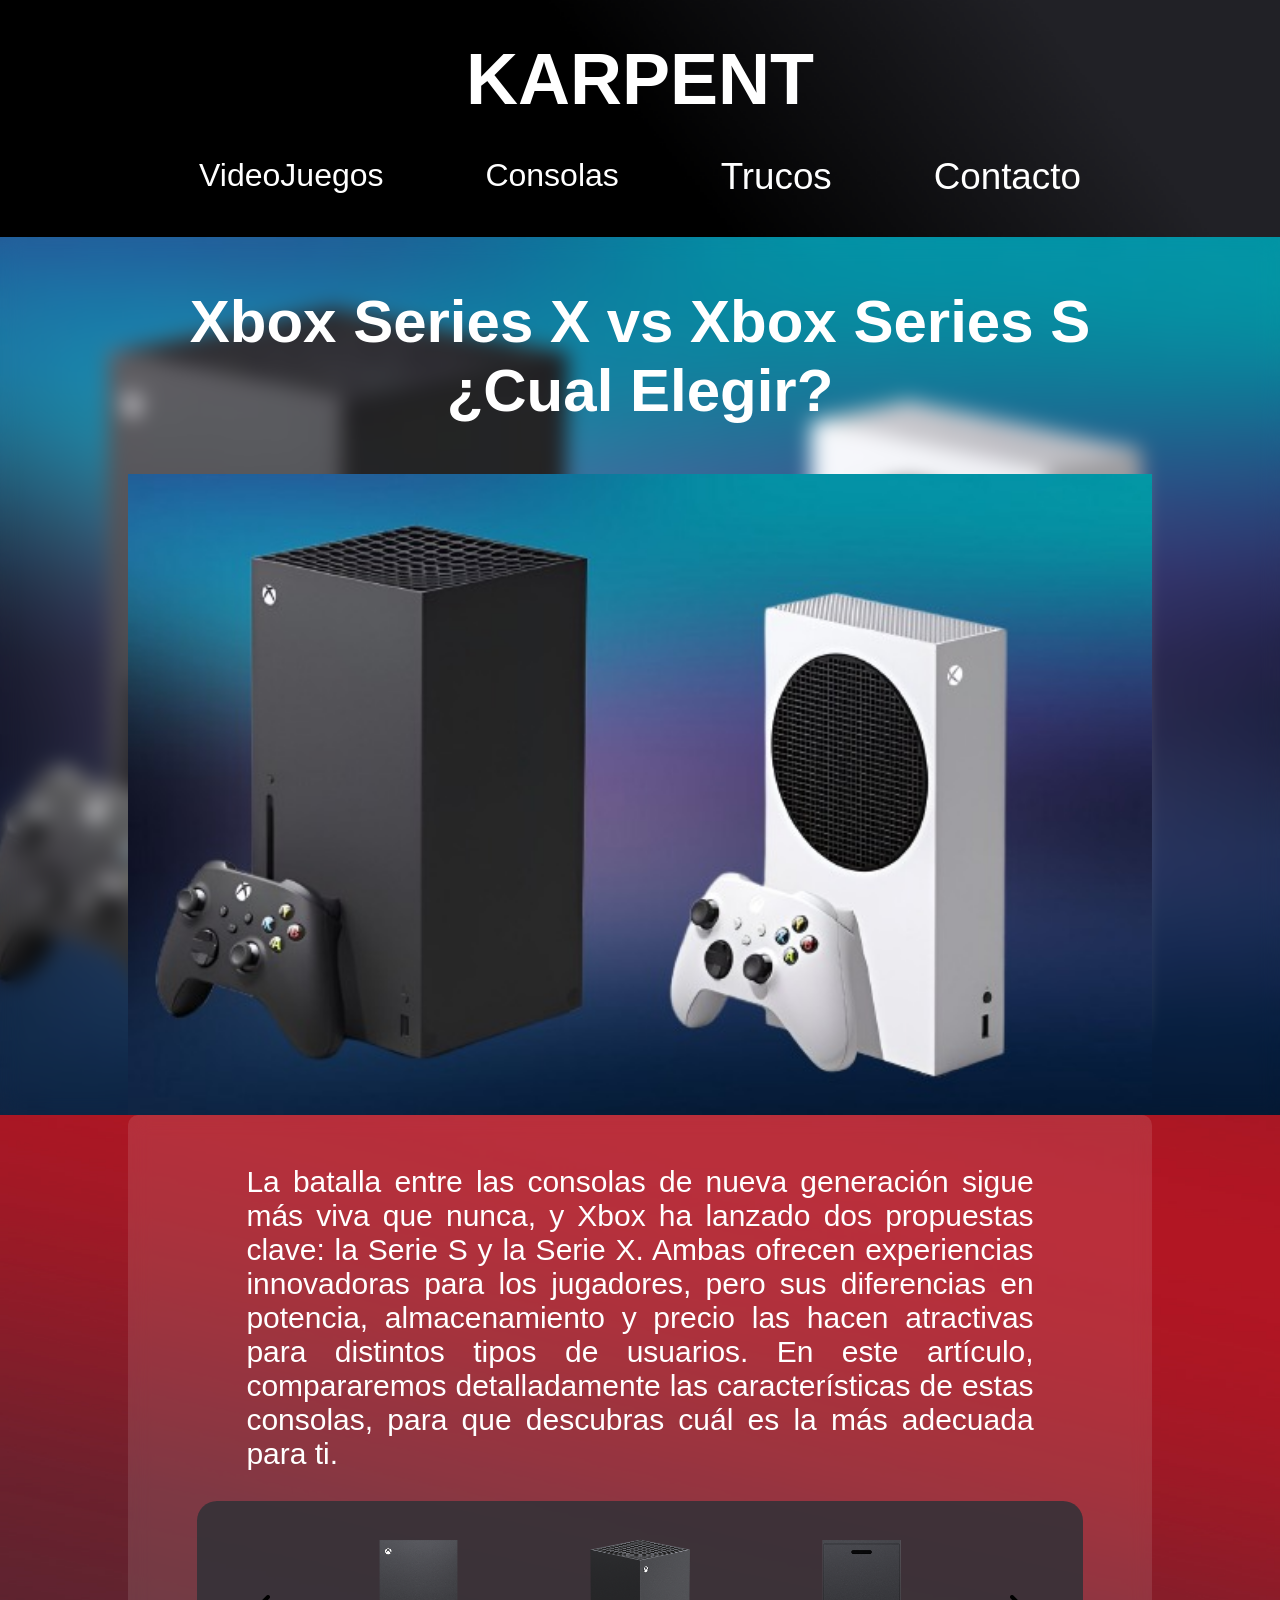
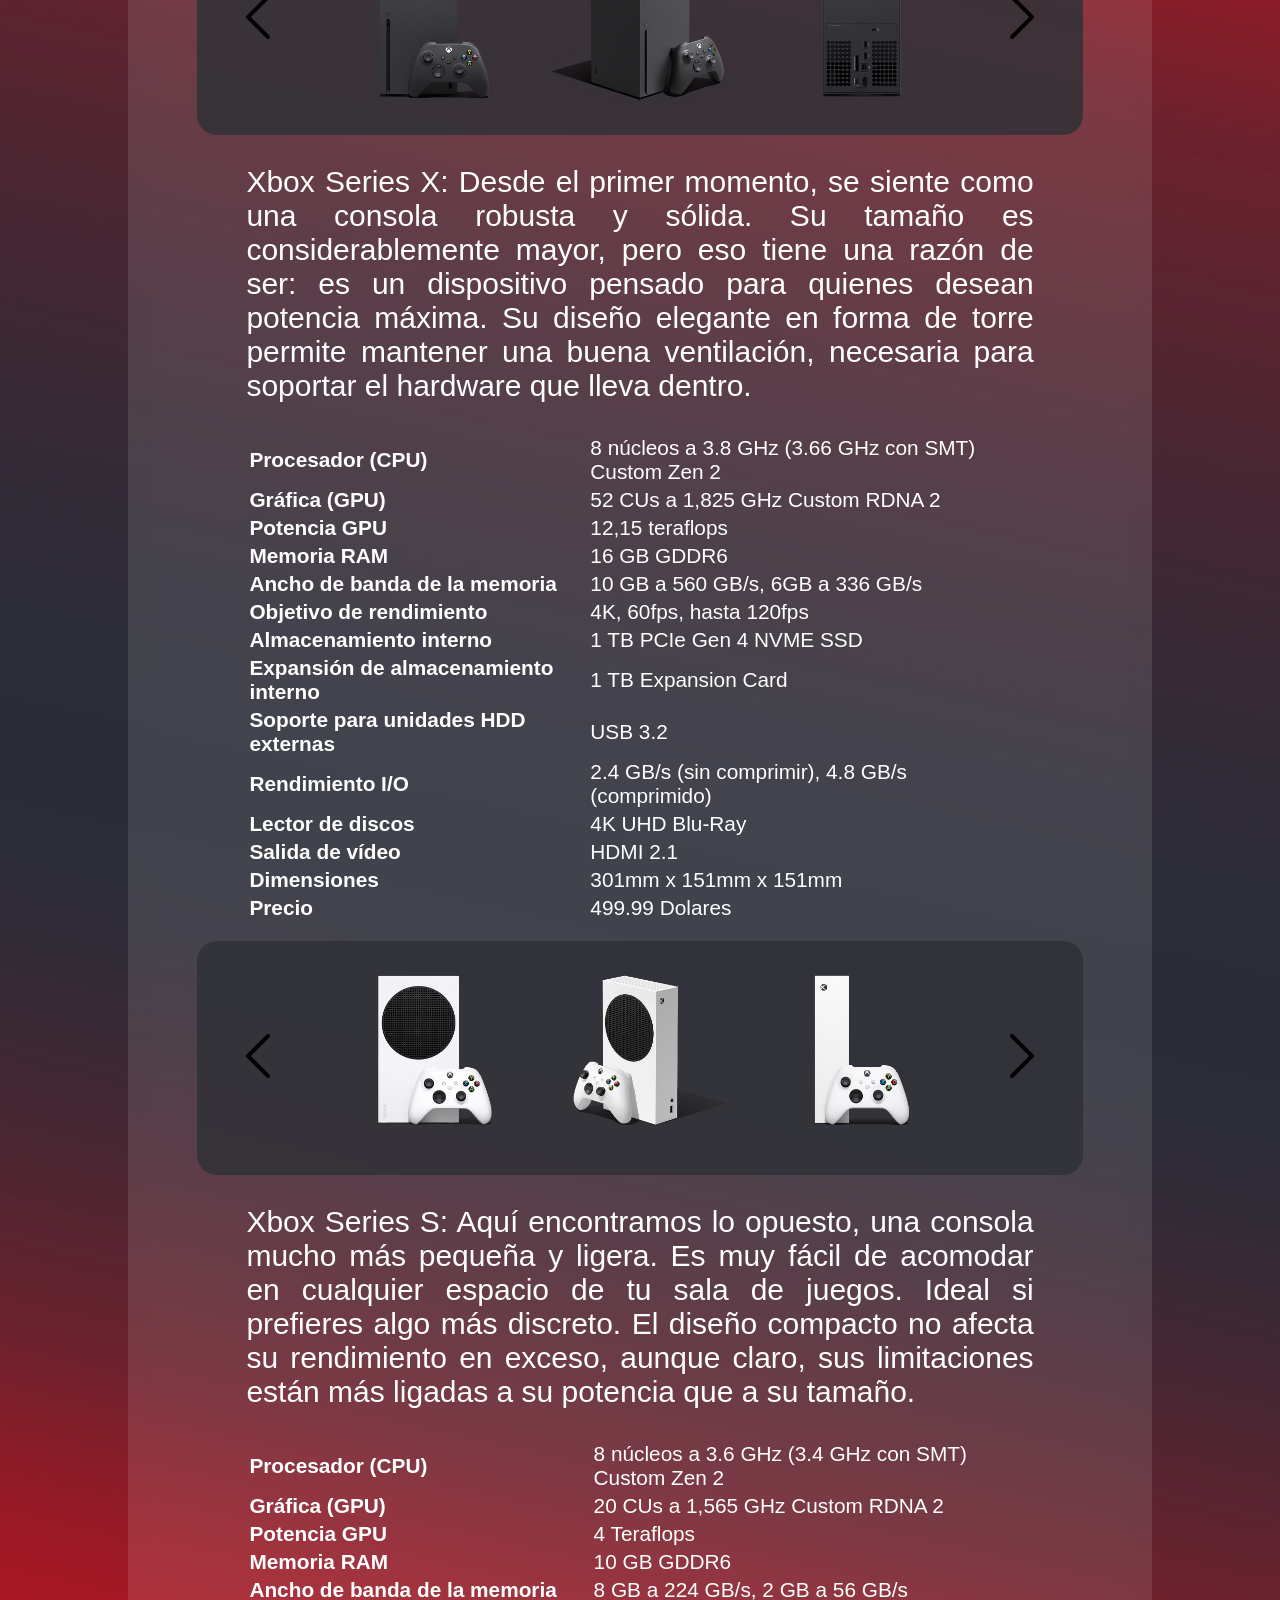
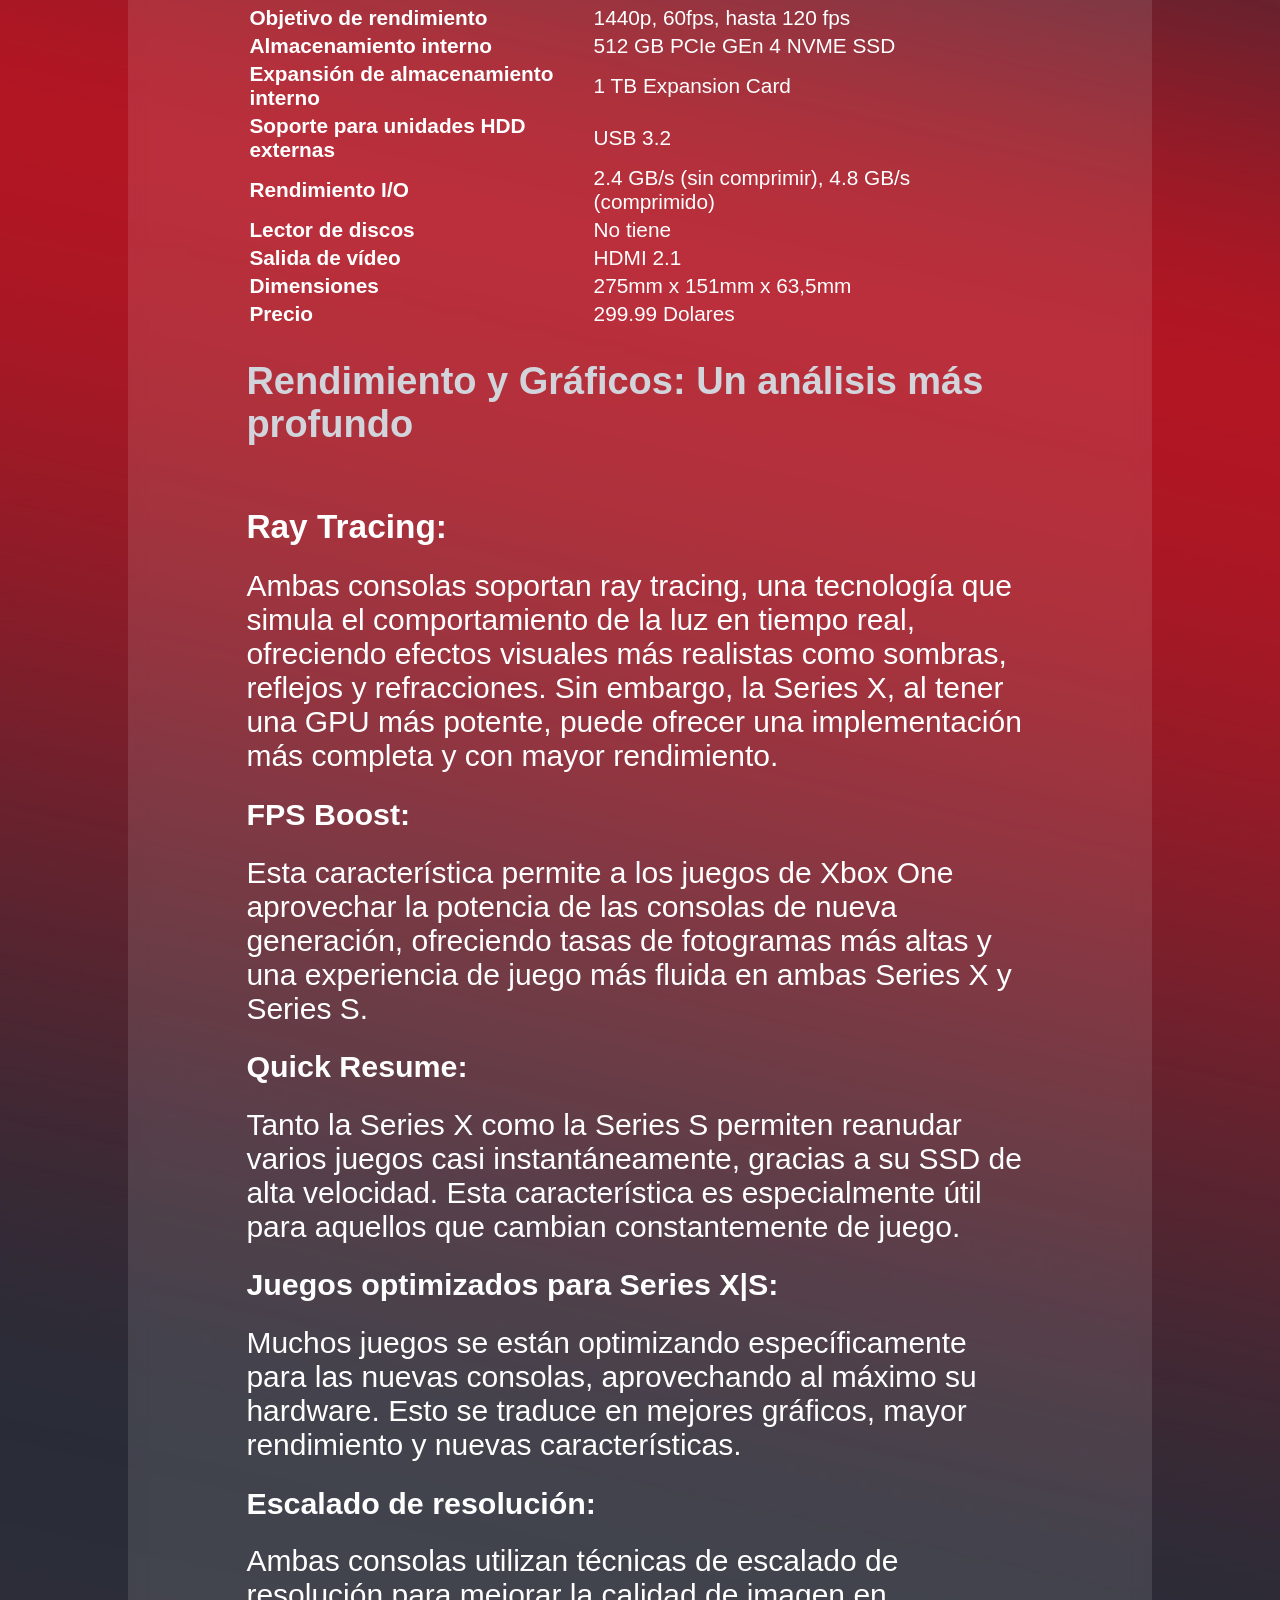
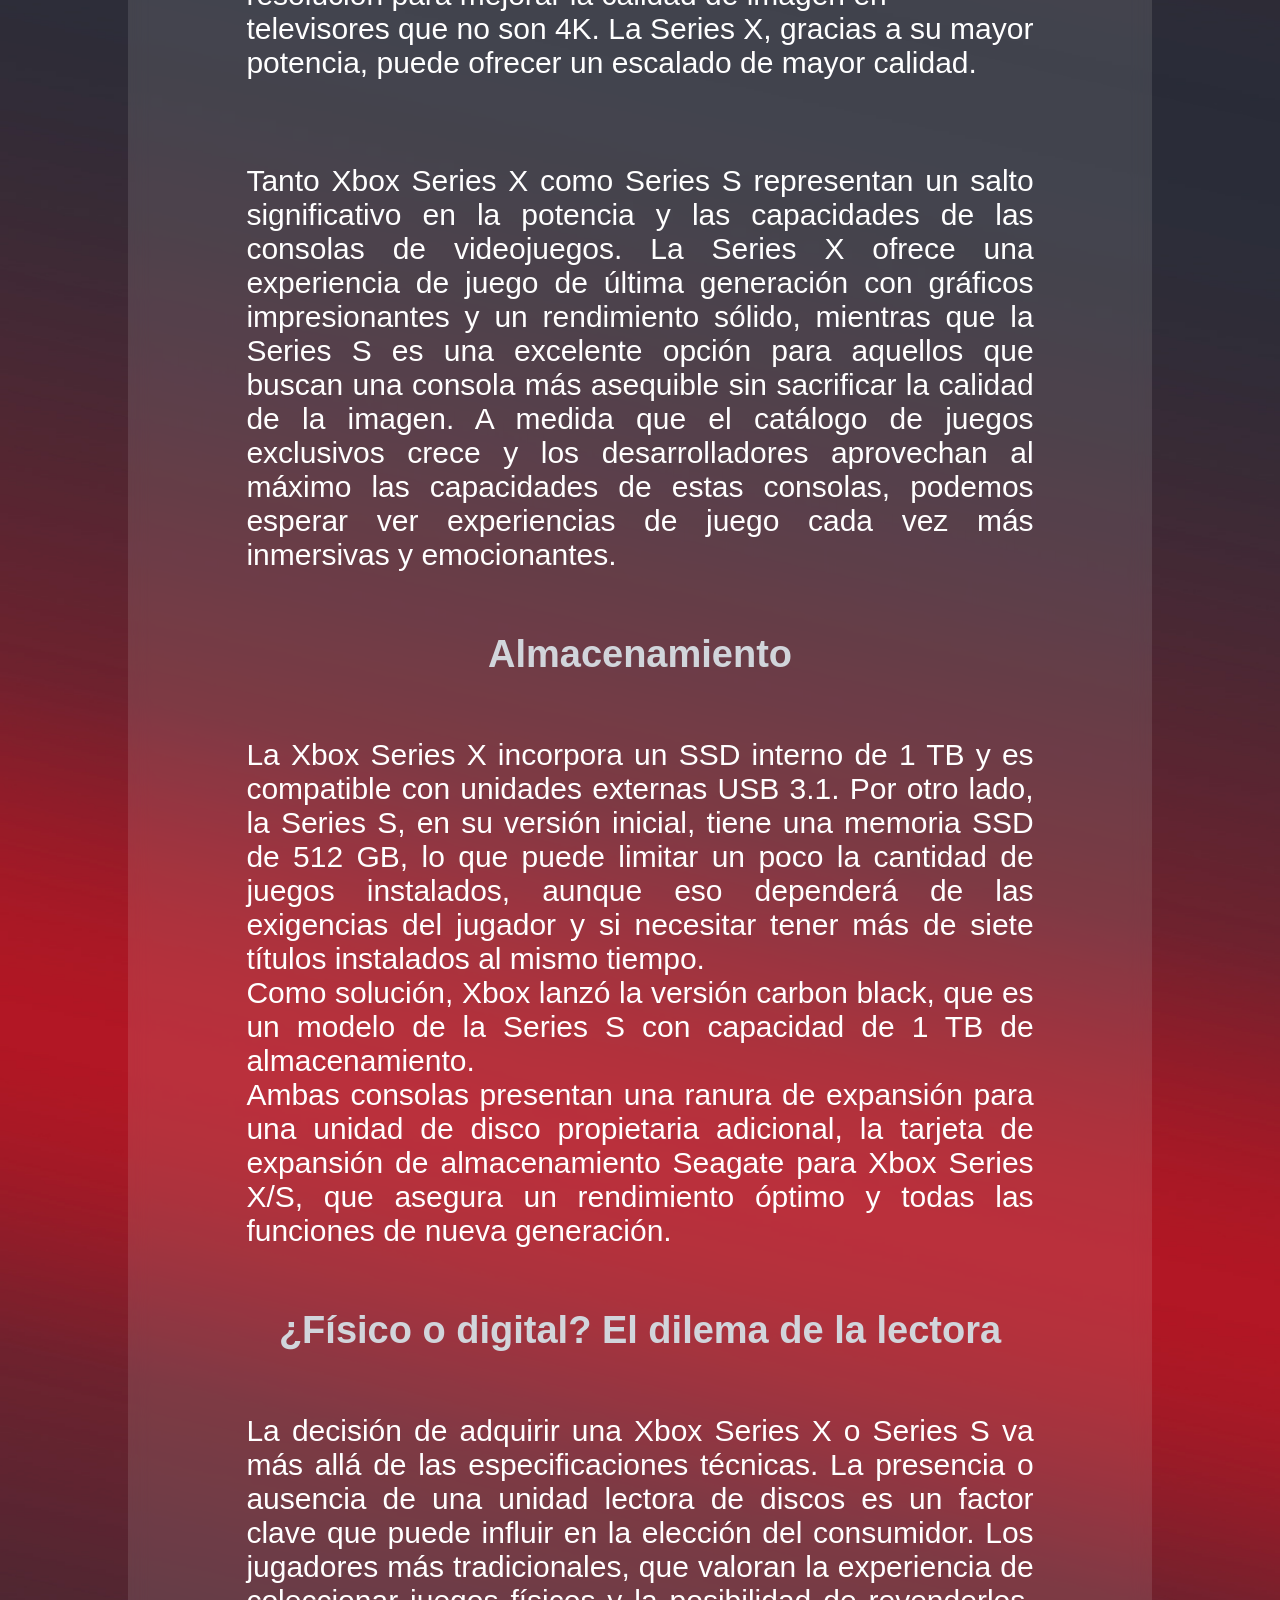
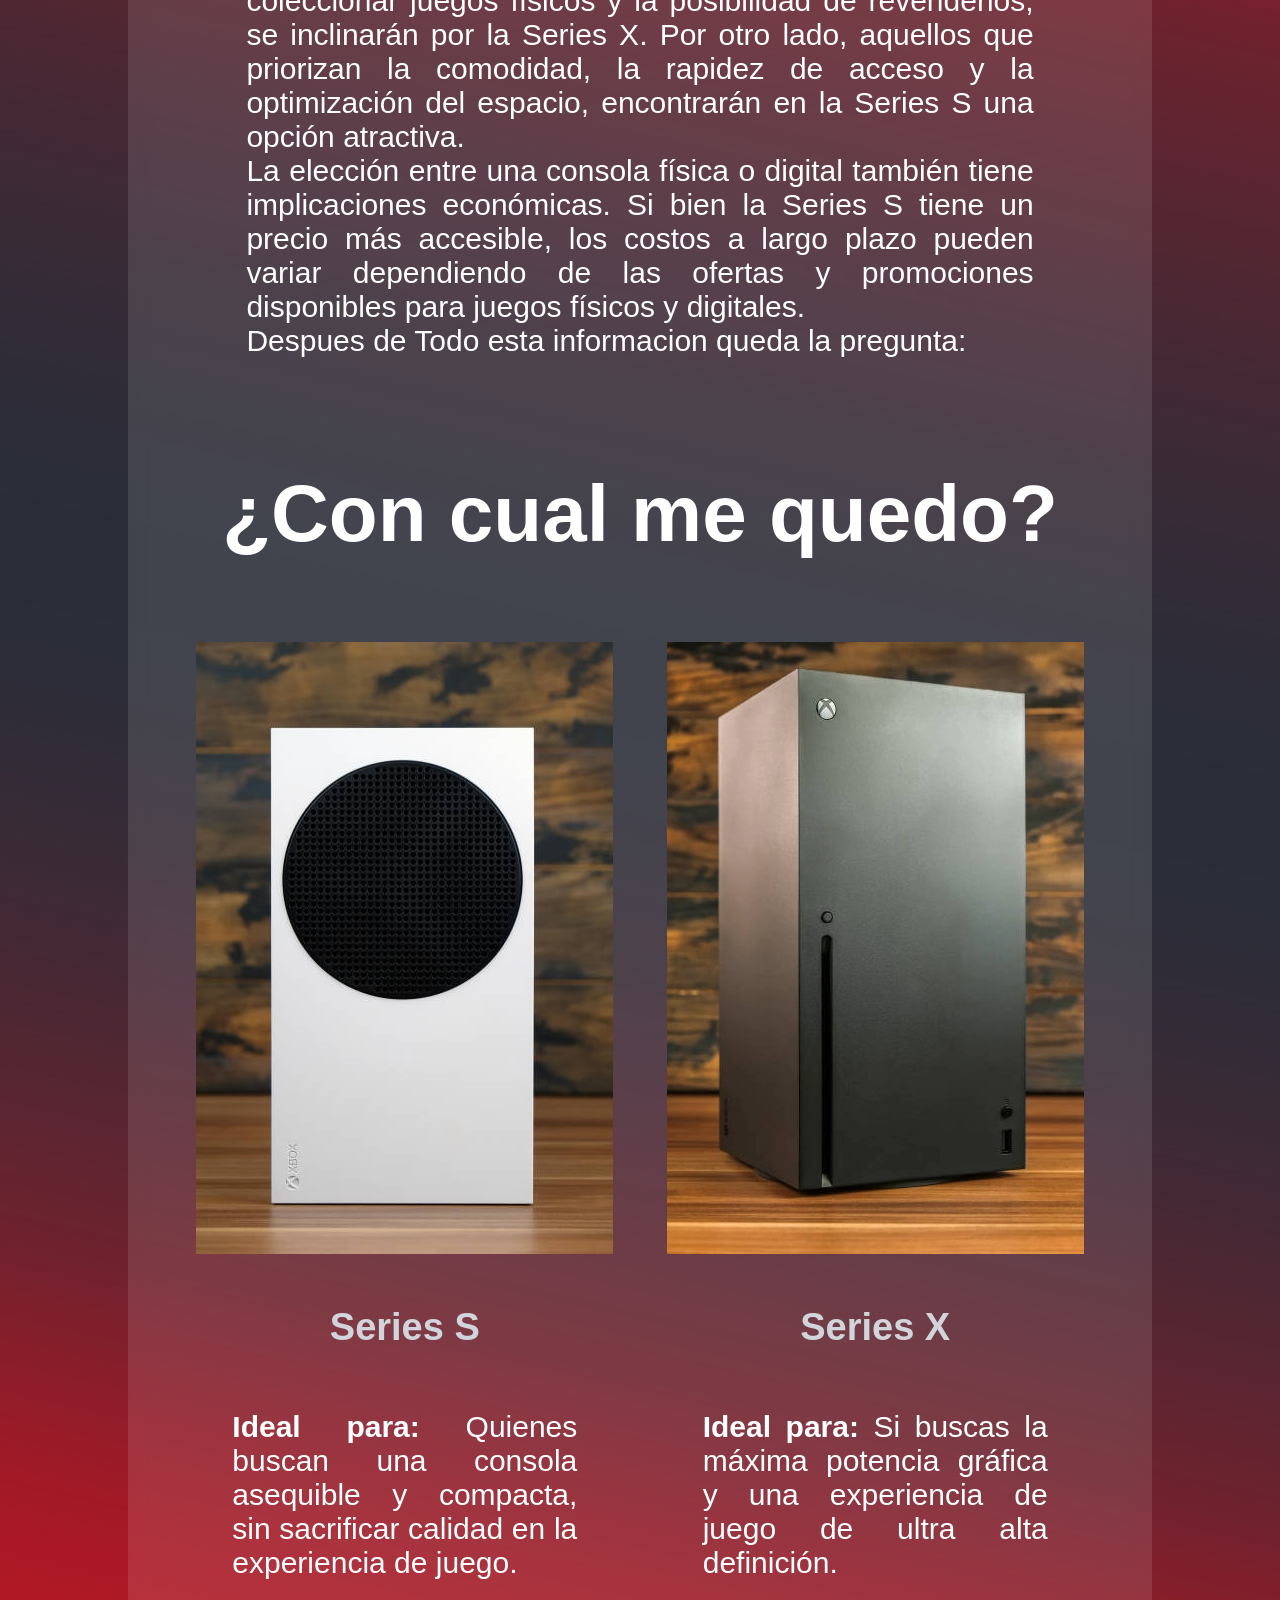
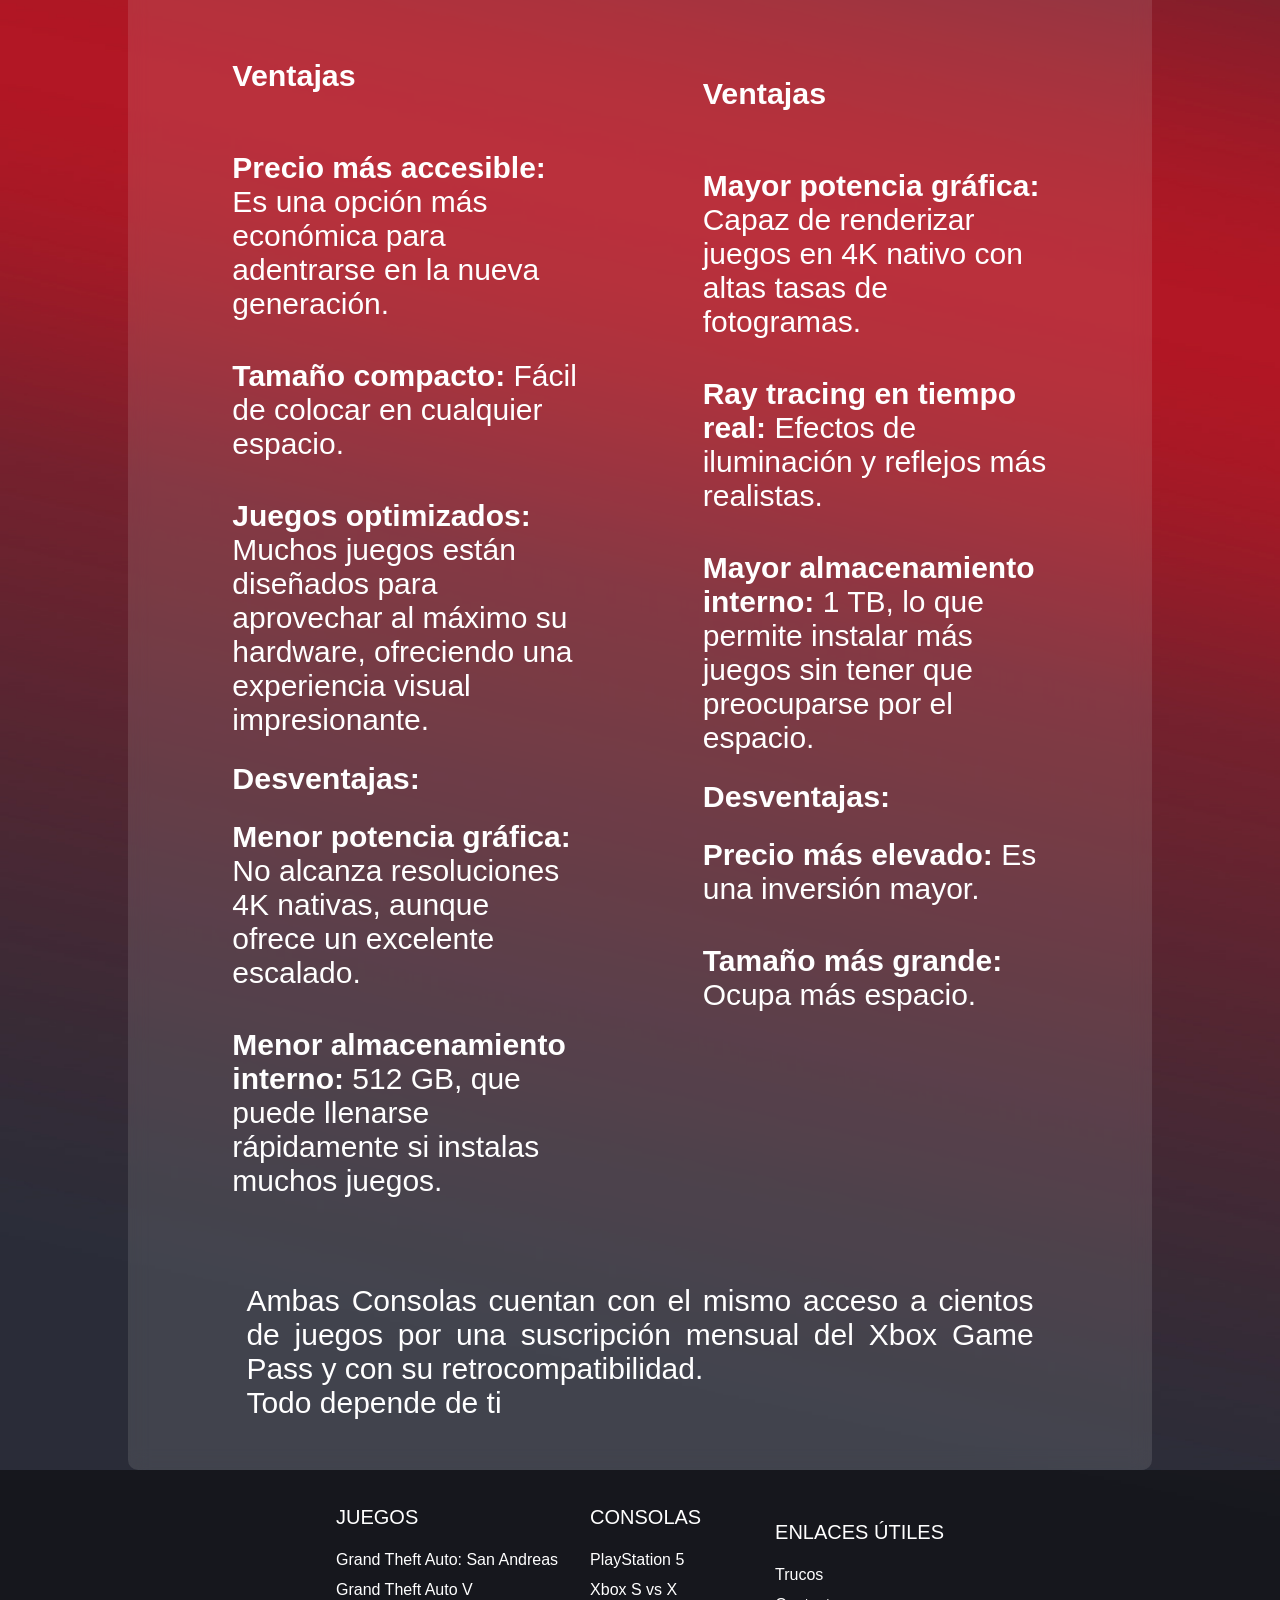
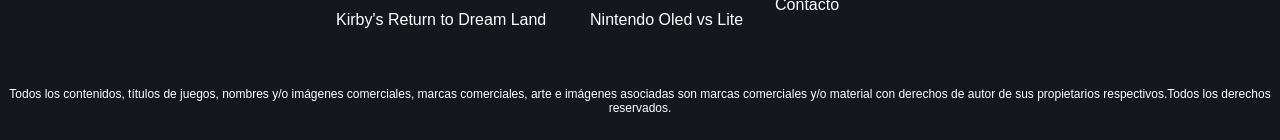
<file: Paginas/cXbox.html>
<!DOCTYPE html>
<html lang="es">

<head>
    <meta charset="UTF-8">
    <meta name="viewport" content="width=device-width, initial-scale=1.0">
    <title>Xbox</title>
    <link rel="icon" type="image/png" href="../Iconos/Icono2.png">
    <link rel="stylesheet" href="../Style/HeaFoo.css">
    <link rel="stylesheet" href="../Style/sXbox.css">

    <script src="../Script/carrCXboxS.js" defer></script>
    <script src="../Script/carrCXboxX.js" defer></script>


</head>

<body>
    <header class="header">
        <nav>
            <div class="header-logo">
                <h1 class="header-titular">
                    <a class="titulo" href="../index.html">KARPENT</a>
                </h1>
            </div>
            <br><br>
            <div class="header-nav">
                <div class="header-nav-menu">
                    <button class="header-nav-menu-button">VideoJuegos</button>
                    <div class="header-nav-menu-item">
                        <a href="../Paginas/VGTA5.html">Grand Theft Auto V</a>
                        <a href="../Paginas/VGTASA.html">Grand Theft Auto: San Andreas</a>
                        <a href="../Paginas/VKirby.html">Kirby's Return to Dream Land Deluxe</a>
                    </div>
                </div>
                <div class="header-nav-menu">
                    <button class="header-nav-menu-button">Consolas</button>
                    <div class="header-nav-menu-item">
                        <a href="../Paginas/cPlayStation.html">PlayStation</a>
                        <a href="../Paginas/cXbox.html">Xbox</a>
                        <a href="../Paginas/cNintendo.html">Nintendo</a>
                    </div>
                </div>
                <div class="header-nav-menu header-nav-menu-truco">
                    <a class="header-nav-pag-truco" href="../Paginas/trucos.html">Trucos</a>
                </div>
                <div class="header-nav-menu header-nav-menu-truco">
                    <a class="header-nav-pag-truco" href="./contacto.html">Contacto</a>
                </div>
            </div>
        </nav>
    </header>
<article id="primerArtX">
    <div id="contenX">
      <h1 class="titulox">Xbox Series X vs Xbox Series S <br>¿Cual Elegir?</h1>
        <img src="../Imagenes/Xbox/inicio2.jpg" alt="Inicio" id="imagen-inicioX">  
    </div>
</article>
    <article id="sectionX">
        
        <p class="parrafoX">La batalla entre las consolas de nueva generación sigue más viva que nunca, y Xbox ha
            lanzado dos propuestas
            clave: la Serie S y la Serie X. Ambas ofrecen experiencias innovadoras para los jugadores, pero sus
            diferencias en potencia, almacenamiento y precio las hacen atractivas para distintos tipos de usuarios. En
            este artículo, compararemos detalladamente las características de estas consolas, para que descubras cuál es
            la más adecuada para ti.</p>

        <div id="carruselx">
            <button class="botonesC" id="iz1"><img src="../Iconos/Izquierda.png" alt="atras"></button>
            <img src="../Imagenes/Xbox/XboxX/Imagen (1).png" alt="Imagen1" id="imc0" class="imgcarrusel">
            <img src="../Imagenes/Xbox/XboxX/Imagen (2).png" alt="Imagen2" id="imc1" class="imgcarrusel">
            <img src="../Imagenes/Xbox/XboxX/Imagen (3).png" alt="Imagen3" id="imc2" class="imgcarrusel">
            <button class="botonesC" id="de1" ><img src="../Iconos/Derecha.png" alt="adelante"></button>
        </div>
        <p class="parrafoX">Xbox Series X: Desde el primer momento, se siente como una consola robusta y sólida. Su
            tamaño es
            considerablemente mayor, pero eso tiene una razón de ser: es un dispositivo pensado para quienes desean
            potencia máxima. Su diseño elegante en forma de torre permite mantener una buena ventilación, necesaria para
            soportar el hardware que lleva dentro.</p>
        <table class="tablasX">
            <tr>
                <th>Procesador (CPU)</th>
                <td>8 núcleos a 3.8 GHz (3.66 GHz con SMT) Custom Zen 2</td>
            </tr>
            <tr>
                <th>Gráfica (GPU)</th>
                <td>52 CUs a 1,825 GHz Custom RDNA 2</td>
            </tr>
            <tr>
                <th>Potencia GPU</th>
                <td>12,15 teraflops</td>
            </tr>

            <tr>
                <th>Memoria RAM</th>
                <td>16 GB GDDR6</td>
            </tr>
            <tr>
                <th>Ancho de banda de la memoria</th>
                <td>10 GB a 560 GB/s, 6GB a 336 GB/s</td>
            </tr>
            <tr>
                <th>Objetivo de rendimiento</th>
                <td>4K, 60fps, hasta 120fps</td>
            </tr>

            <tr>
                <th>Almacenamiento interno</th>
                <td>1 TB PCIe Gen 4 NVME SSD</td>
            </tr>
            <tr>
                <th>Expansión de almacenamiento interno</th>
                <td>1 TB Expansion Card</td>
            </tr>
            <tr>
                <th>Soporte para unidades HDD externas</th>
                <td>USB 3.2</td>
            </tr>

            <tr>
                <th>Rendimiento I/O</th>
                <td>2.4 GB/s (sin comprimir), 4.8 GB/s (comprimido)</td>
            </tr>
            <tr>
                <th>Lector de discos</th>
                <td>4K UHD Blu-Ray </td>
            </tr>
            <tr>
                <th>Salida de vídeo </th>
                <td>HDMI 2.1 </td>
            </tr>

            <tr>
                <th>Dimensiones </th>
                <td>301mm x 151mm x 151mm </td>
            </tr>
            <tr>
                <th>Precio</th>
                <td>499.99 Dolares </td>
            </tr>


        </table>
        <br>
        <div id="carrusels">
            <button class="botonesC" id="iz2"><img src="../Iconos/Izquierda.png" alt="atras"></button>
            <img src="../Imagenes/Xbox/XboxS/Imagen (1).png" alt="Imagen1" id="imc3" class="imgcarrusel">
            <img src="../Imagenes/Xbox/XboxS/Imagen (2).png" alt="Imagen2" id="imc4" class="imgcarrusel">
            <img src="../Imagenes/Xbox/XboxS/Imagen (3).png" alt="Imagen3" id="imc5" class="imgcarrusel">
            <button class="botonesC" id="de2" ><img src="../Iconos/Derecha.png" alt="adelante"></button>
        </div>
        <p class="parrafoX">Xbox Series S: Aquí encontramos lo opuesto, una consola mucho más pequeña y ligera. Es muy
            fácil de acomodar
            en cualquier espacio de tu sala de juegos. Ideal si prefieres algo más discreto. El diseño compacto no
            afecta su rendimiento en exceso, aunque claro, sus limitaciones están más ligadas a su potencia que a su
            tamaño.</p>
        <table class="tablasX">
            <tr>
                <th>Procesador (CPU)</th>
                <td>8 núcleos a 3.6 GHz (3.4 GHz con SMT) Custom Zen 2</td>
            </tr>
            <tr>
                <th>Gráfica (GPU)</th>
                <td>20 CUs a 1,565 GHz Custom RDNA 2</td>
            </tr>
            <tr>
                <th>Potencia GPU</th>
                <td>4 Teraflops</td>
            </tr>

            <tr>
                <th>Memoria RAM</th>
                <td>10 GB GDDR6</td>
            </tr>
            <tr>
                <th>Ancho de banda de la memoria</th>
                <td>8 GB a 224 GB/s, 2 GB a 56 GB/s</td>
            </tr>
            <tr>
                <th>Objetivo de rendimiento</th>
                <td>1440p, 60fps, hasta 120 fps</td>
            </tr>

            <tr>
                <th>Almacenamiento interno</th>
                <td>512 GB PCIe GEn 4 NVME SSD</td>
            </tr>
            <tr>
                <th>Expansión de almacenamiento interno</th>
                <td>1 TB Expansion Card</td>
            </tr>
            <tr>
                <th>Soporte para unidades HDD externas</th>
                <td>USB 3.2</td>
            </tr>

            <tr>
                <th>Rendimiento I/O</th>
                <td>2.4 GB/s (sin comprimir), 4.8 GB/s (comprimido)</td>
            </tr>
            <tr>
                <th>Lector de discos</th>
                <td>No tiene</td>
            </tr>
            <tr>
                <th>Salida de vídeo </th>
                <td>HDMI 2.1</td>
            </tr>

            <tr>
                <th>Dimensiones </th>
                <td>275mm x 151mm x 63,5mm</td>
            </tr>
            <tr>
                <th>Precio</th>
                <td>299.99 Dolares</td>
            </tr>


        </table>


        <h2 class="subtitulos">Rendimiento y Gráficos: Un análisis más profundo
        </h2>
        <dl class="listaX">
            <dt class="dtX"><b class="b-xbox-et">Ray Tracing:</b></dt>
            <dd class="ddX">Ambas consolas soportan ray tracing, una tecnología que simula el comportamiento de la
                luz en tiempo
                real, ofreciendo efectos visuales más realistas como sombras, reflejos y refracciones. Sin embargo,
                la
                Series X, al tener una GPU más potente, puede ofrecer una implementación más completa y con mayor
                rendimiento.
            </dd>
            <dt class="dtX"><b class="b-xbox-">FPS Boost: </b></dt>
            <dd class="ddX">Esta característica permite a los juegos de Xbox One aprovechar la potencia de las
                consolas de nueva
                generación, ofreciendo tasas de fotogramas más altas y una experiencia de juego más fluida en ambas
                Series X y Series S.
            </dd>
            <dt class="dtX"><b class="b-xbox-">Quick Resume: </b></dt>
            <dd class="ddX">Tanto la Series X como la Series S permiten reanudar varios juegos casi
                instantáneamente, gracias a su
                SSD de alta velocidad. Esta característica es especialmente útil para aquellos que cambian
                constantemente de juego.
            </dd>
            <dt class="dtX"><b class="b-xbox-">Juegos optimizados para Series X|S:</b></dt>
            <dd class="ddX"> Muchos juegos se están optimizando específicamente para las nuevas consolas,
                aprovechando al máximo su
                hardware. Esto se traduce en mejores gráficos, mayor rendimiento y nuevas características.
            </dd>
            <dt class="dtX"><b class="b-xbox-">Escalado de resolución: </b></dt>
            <dd class="ddX">Ambas consolas utilizan técnicas de escalado de resolución para mejorar la calidad de
                imagen en
                televisores que no son 4K. La Series X, gracias a su mayor potencia, puede ofrecer un escalado de
                mayor
                calidad.

            </dd>
        </dl>
        <p class="parrafoX">
            Tanto Xbox Series X como Series S representan un salto significativo en la potencia y las capacidades de
            las
            consolas de videojuegos. La Series X ofrece una experiencia de juego de última generación con gráficos
            impresionantes y un rendimiento sólido, mientras que la Series S es una excelente opción para aquellos
            que
            buscan una consola más asequible sin sacrificar la calidad de la imagen. A medida que el catálogo de
            juegos
            exclusivos crece y los desarrolladores aprovechan al máximo las capacidades de estas consolas, podemos
            esperar ver experiencias de juego cada vez más inmersivas y emocionantes.
        </p>
        <h2 class="subtitulos">Almacenamiento</h2>
        <p class="parrafoX">
            La Xbox Series X incorpora un SSD interno de 1 TB y es compatible con unidades externas USB 3.1. Por
            otro
            lado, la Series S, en su versión inicial, tiene una memoria SSD de 512 GB, lo que puede limitar un
            poco la
            cantidad de juegos instalados, aunque eso dependerá de las exigencias del jugador y si necesitar
            tener más
            de siete títulos instalados al mismo tiempo.
            <br>
            Como solución, Xbox lanzó la versión carbon black, que es un modelo de la Series S con capacidad de
            1 TB de
            almacenamiento.
            <br>
            Ambas consolas presentan una ranura de expansión para una unidad de disco propietaria adicional, la
            tarjeta
            de expansión de almacenamiento Seagate para Xbox Series X/S, que asegura un rendimiento óptimo y
            todas las
            funciones de nueva generación.
        </p>

        <h2 class="subtitulos">¿Físico o digital? El dilema de la lectora</h2>
        <p class="parrafoX">
            La decisión de adquirir una Xbox Series X o Series S va más allá de las especificaciones
            técnicas. La
            presencia o ausencia de una unidad lectora de discos es un factor clave que puede influir en la
            elección del
            consumidor. Los jugadores más tradicionales, que valoran la experiencia de coleccionar juegos
            físicos y la
            posibilidad de revenderlos, se inclinarán por la Series X. Por otro lado, aquellos que priorizan
            la
            comodidad, la rapidez de acceso y la optimización del espacio, encontrarán en la Series S una
            opción
            atractiva.
            <br>
            La elección entre una consola física o digital también tiene implicaciones económicas. Si bien
            la Series S
            tiene un precio más accesible, los costos a largo plazo pueden variar dependiendo de las ofertas
            y
            promociones disponibles para juegos físicos y digitales.
            <br>
            Despues de Todo esta informacion queda la pregunta:
        </p>
        <h3 id="titulo-columnas-xbox">¿Con cual me quedo?</h3>
            <div class="contenedor">
                <div class="columnas">
                    <img src="../Imagenes/Xbox/ss.jpg" alt="S" class="imgColum">
                    <h2 class="subtitulos">Series S</h2>
                    <p class="parrafoX">
                        <b class="b-xbox-">Ideal para:</b> Quienes buscan una consola asequible y compacta, sin
                        sacrificar
                        calidad en la experiencia de juego.
                    </p>
                    <br>
                    <dl class="listaX">
                        <dt class="dtX"><b class="b-xbox-">Ventajas</b></dt><br>
                        <dd class="ddX"><b class="b-xbox-">Precio más accesible: </b>Es una opción más económica
                            para adentrarse en la
                            nueva generación.
                        </dd>
                        <dd class="ddX"><b class="b-xbox-">Tamaño compacto:</b> Fácil de colocar en cualquier
                            espacio.
                        </dd>
                        <dd class="ddX"><b class="b-xbox-">Juegos optimizados:</b> Muchos juegos están diseñados
                            para aprovechar al
                            máximo su hardware,
                            ofreciendo una experiencia visual impresionante.</dd>
                        <dt class="dtX"> <b class="b-xbox-">Desventajas:</b> </dt>
                        <dd class="ddX"><b class="b-xbox-">Menor potencia gráfica:</b> No alcanza resoluciones
                            4K nativas, aunque ofrece
                            un excelente
                            escalado.
                        </dd>
                        <dd class="ddX"><b class="b-xbox-">Menor almacenamiento interno:</b> 512 GB, que puede
                            llenarse rápidamente si
                            instalas muchos
                            juegos.
                        </dd>

                    </dl>
                </div>
                <div class="columnas">
                    <img src="../Imagenes/Xbox/x.jpg" alt="X" class="imgColum">
                    <h2 class="subtitulos">Series X</h2>
                    <p class="parrafoX">
                        <b class="b-xbox-">Ideal para:</b> Si buscas la máxima potencia gráfica y una
                        experiencia de
                        juego de ultra alta definición.
                    </p>

                    <br>
                    <br>
                    <dl class="listaX">
                        <dt class="dtX"><b class="b-xbox-">Ventajas</b></dt>
                        <br>
                        <dd class="ddX"><b class="b-xbox-">Mayor potencia gráfica: </b>Capaz de renderizar
                            juegos en 4K nativo con altas
                            tasas de
                            fotogramas.
                        </dd>
                        <dd class="ddX"><b class="b-xbox-">Ray tracing en tiempo real:</b> Efectos de
                            iluminación y reflejos más
                            realistas.
                        </dd>
                        <dd class="ddX"><b class="b-xbox-">Mayor almacenamiento interno:</b> 1 TB, lo que
                            permite instalar más juegos
                            sin tener que
                            preocuparse
                            por el espacio.
                        </dd>

                        <dt class="dtX"> <b class="b-xbox-">Desventajas:</b> </dt>
                        <dd class="ddX"><b class="b-xbox-">Precio más elevado:</b> Es una inversión mayor.

                        </dd>
                        <dd class="ddX"><b class="b-xbox-">Tamaño más grande: </b>Ocupa más espacio.</dd>

                    </dl>
                </div>

            </div>

            <p class="parrafoX">Ambas Consolas cuentan con el mismo acceso a cientos de juegos por una
                suscripción
                mensual del Xbox Game
                Pass
                y con su retrocompatibilidad.
                <br>
                Todo depende de ti
            </p>
    </article>

    <footer>
        <div class="footer_cont">
            <div class="footer_item_cont">
                <ul class="lista">
                    <li>
                        <p class="footer_title">Juegos</p>
                    </li>
                    <li><a href="./VGTASA.html">Grand Theft Auto: San Andreas</a></li>
                    <li><a href="./VGTA5.html">Grand Theft Auto V</a></li>
                    <li><a href="./VKirby.html">Kirby's Return to Dream Land</a></li>
                </ul>
            </div>
            <div class="footer_item_cont">
                <ul class="lista">
                    <li>
                        <p class="footer_title">Consolas</p>
                    </li>
                    <li><a href="./cPlayStation.html">PlayStation 5</a></li>
                    <li><a href="./cXbox.html">Xbox S vs X</a></li>
                    <li><a href="./cNintendo.html">Nintendo Oled vs Lite</a></li>
                </ul>
            </div>
            <div class="footer_item_cont">
                <ul class="lista">
                    <li>
                        <p class="footer_title">Enlaces Útiles</p>
                    </li>
                    <li><a href="./trucos.html">Trucos</a></li>
                    <li><a id="contacto" href="contacto.html">Contacto</a></li>
                </ul>
            </div>

        </div>
        <div class="footer_legal">
            <p>Todos los contenidos, títulos de juegos, nombres y/o imágenes comerciales, marcas comerciales, arte e
                imágenes asociadas son marcas comerciales y/o material con derechos de autor de sus propietarios
                respectivos.Todos los derechos reservados.</p>
        </div>
    </footer>




</body>

</html>
</file>
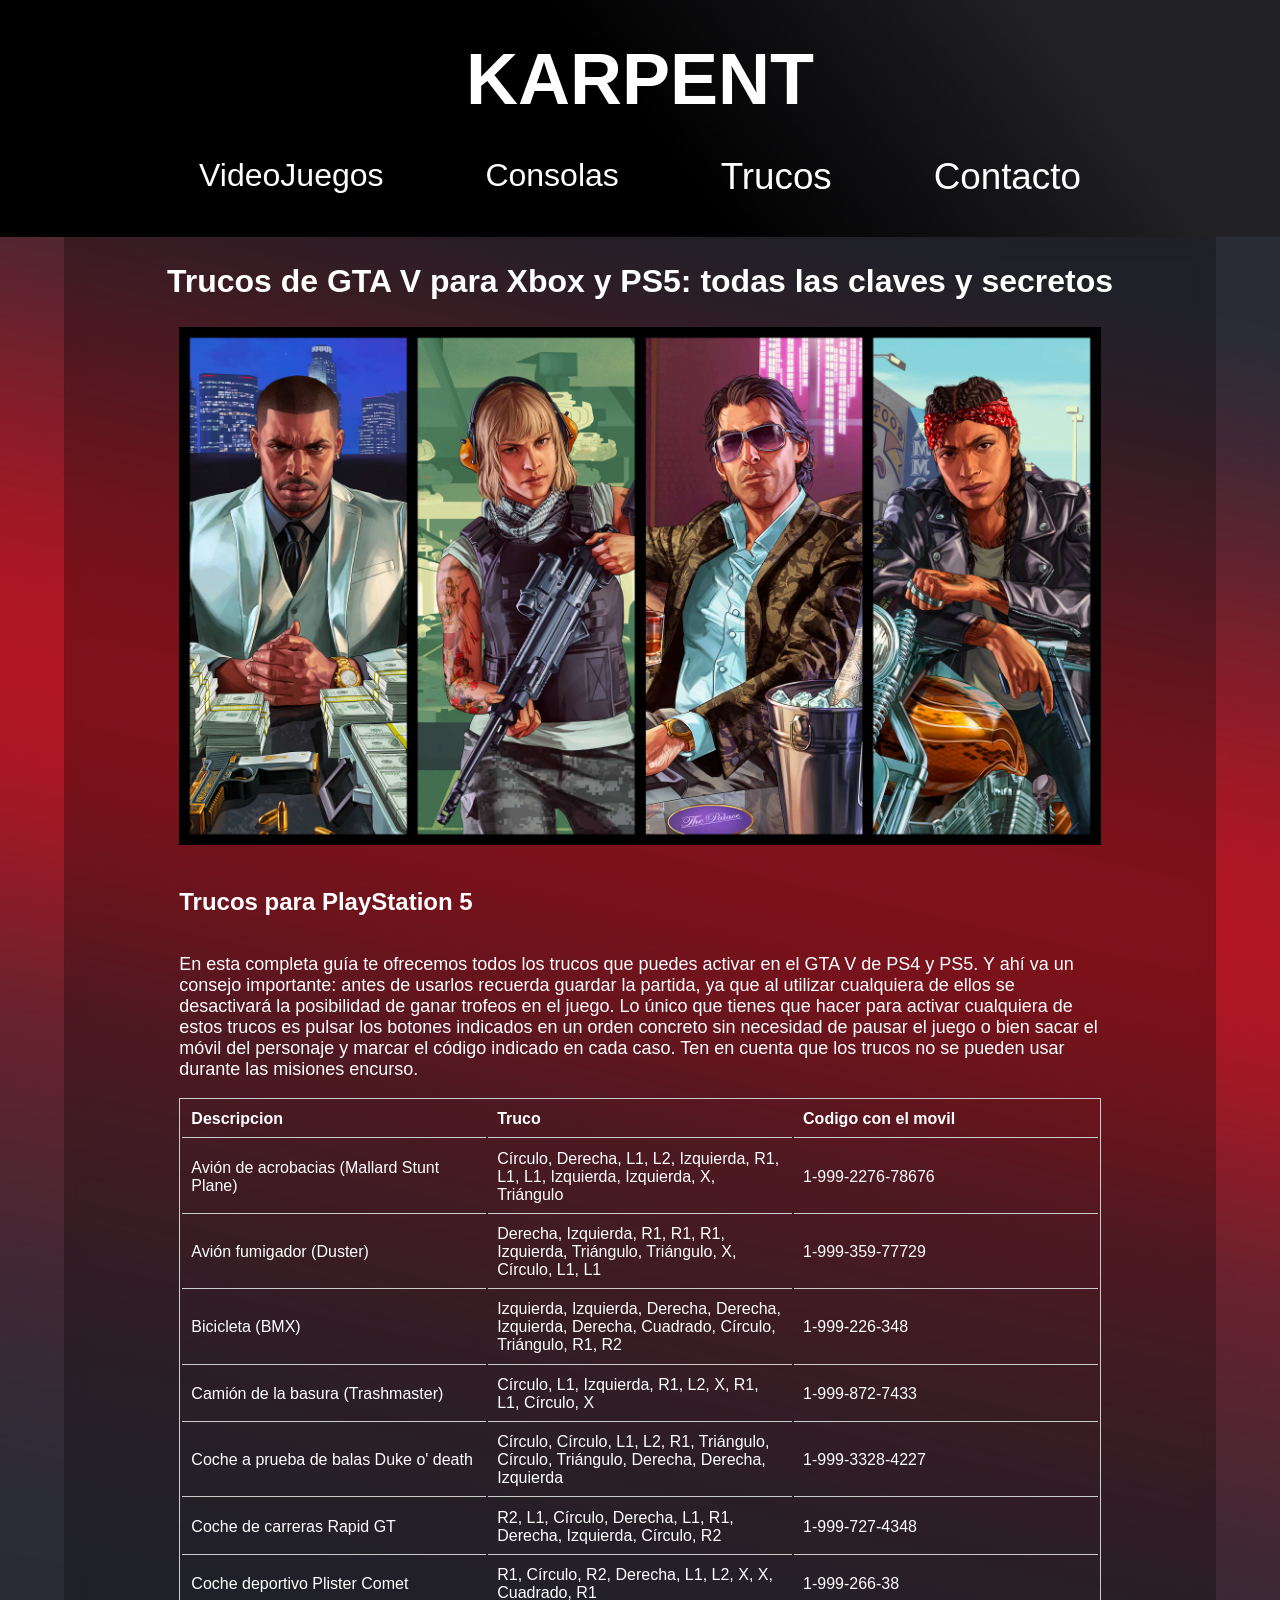
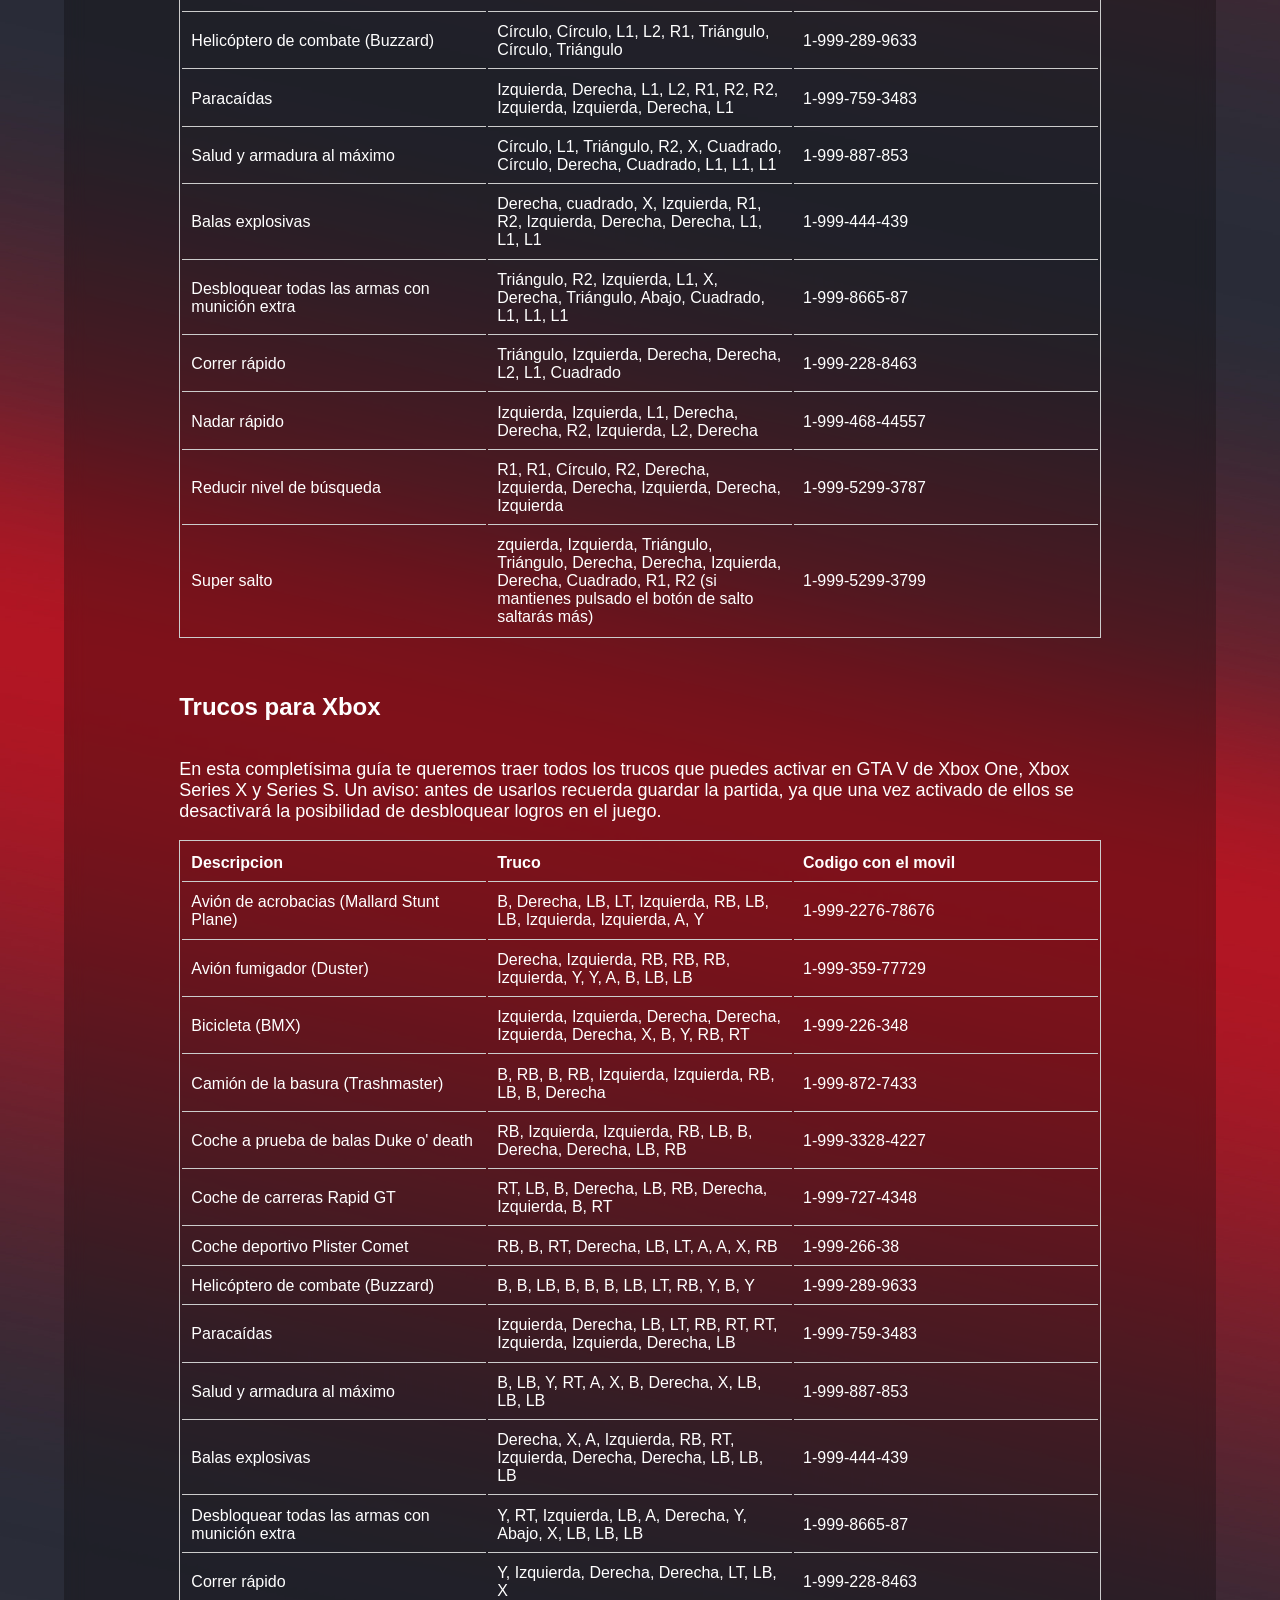
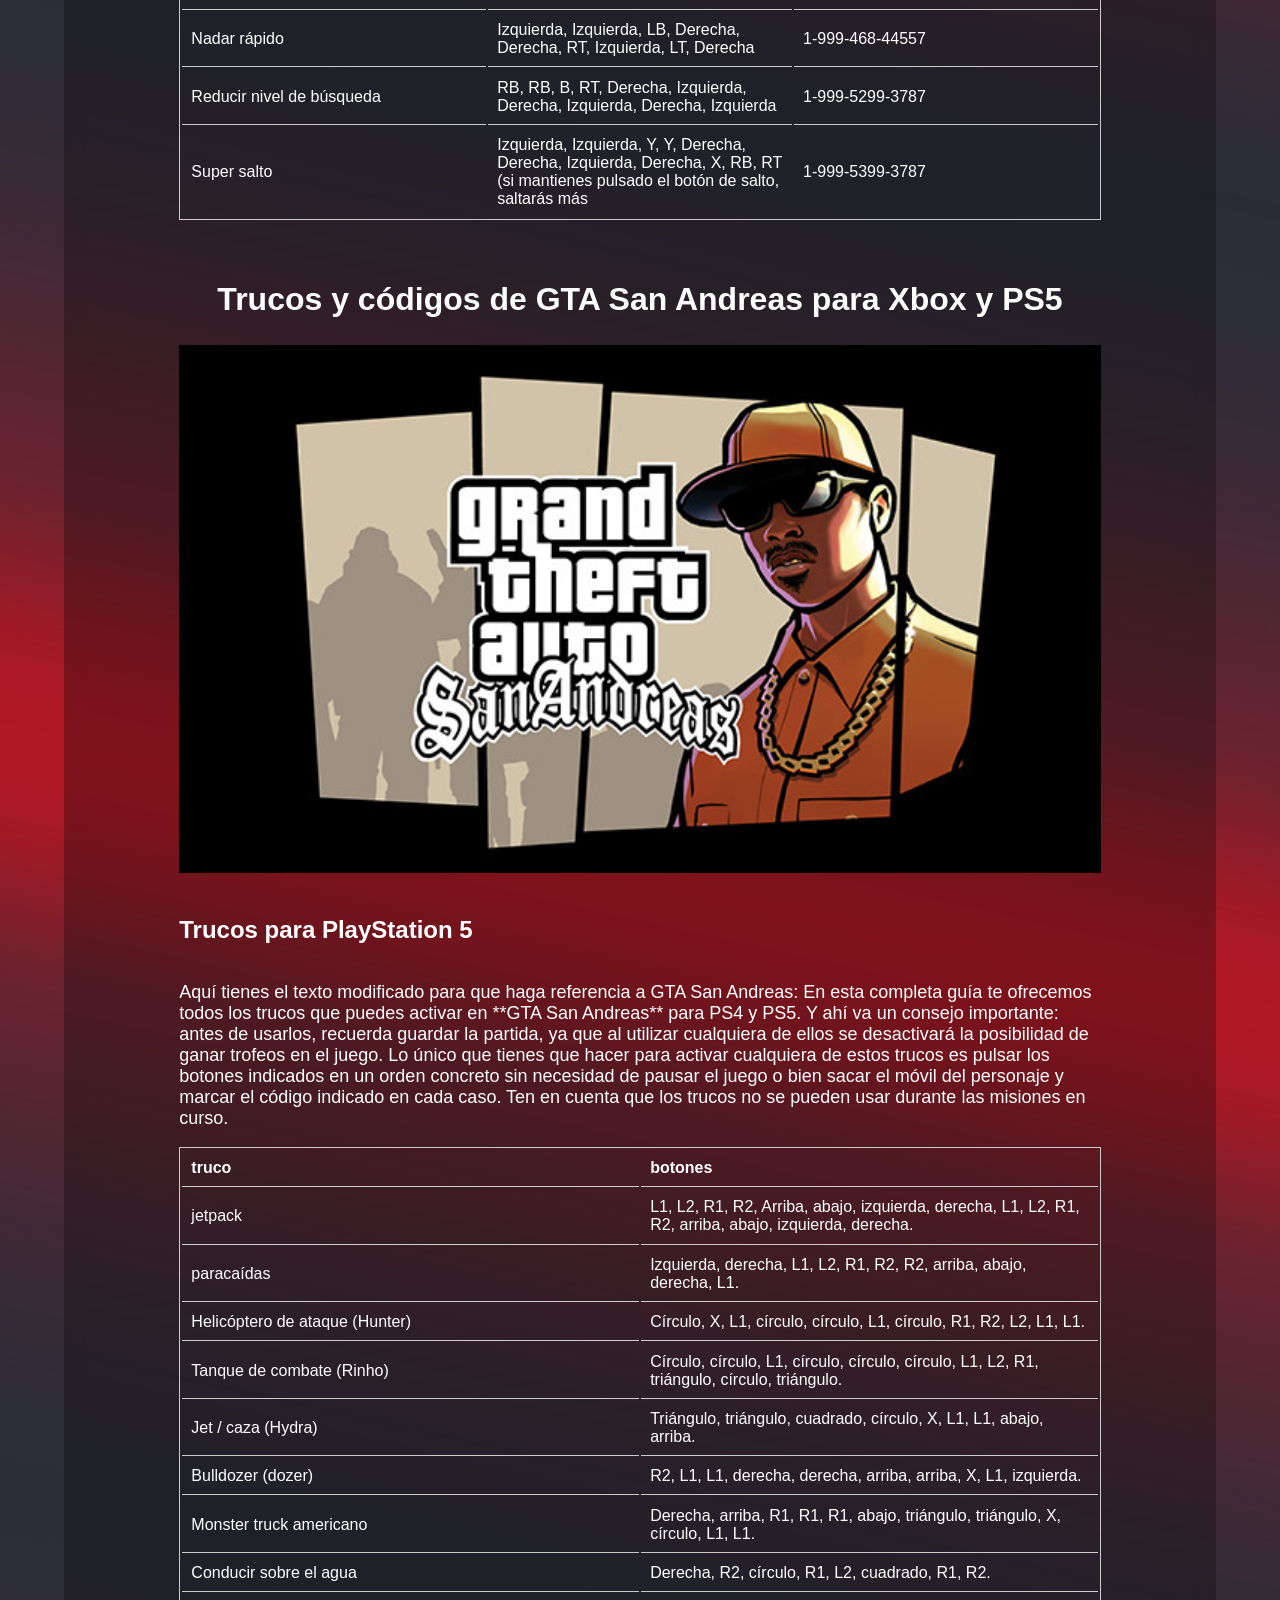
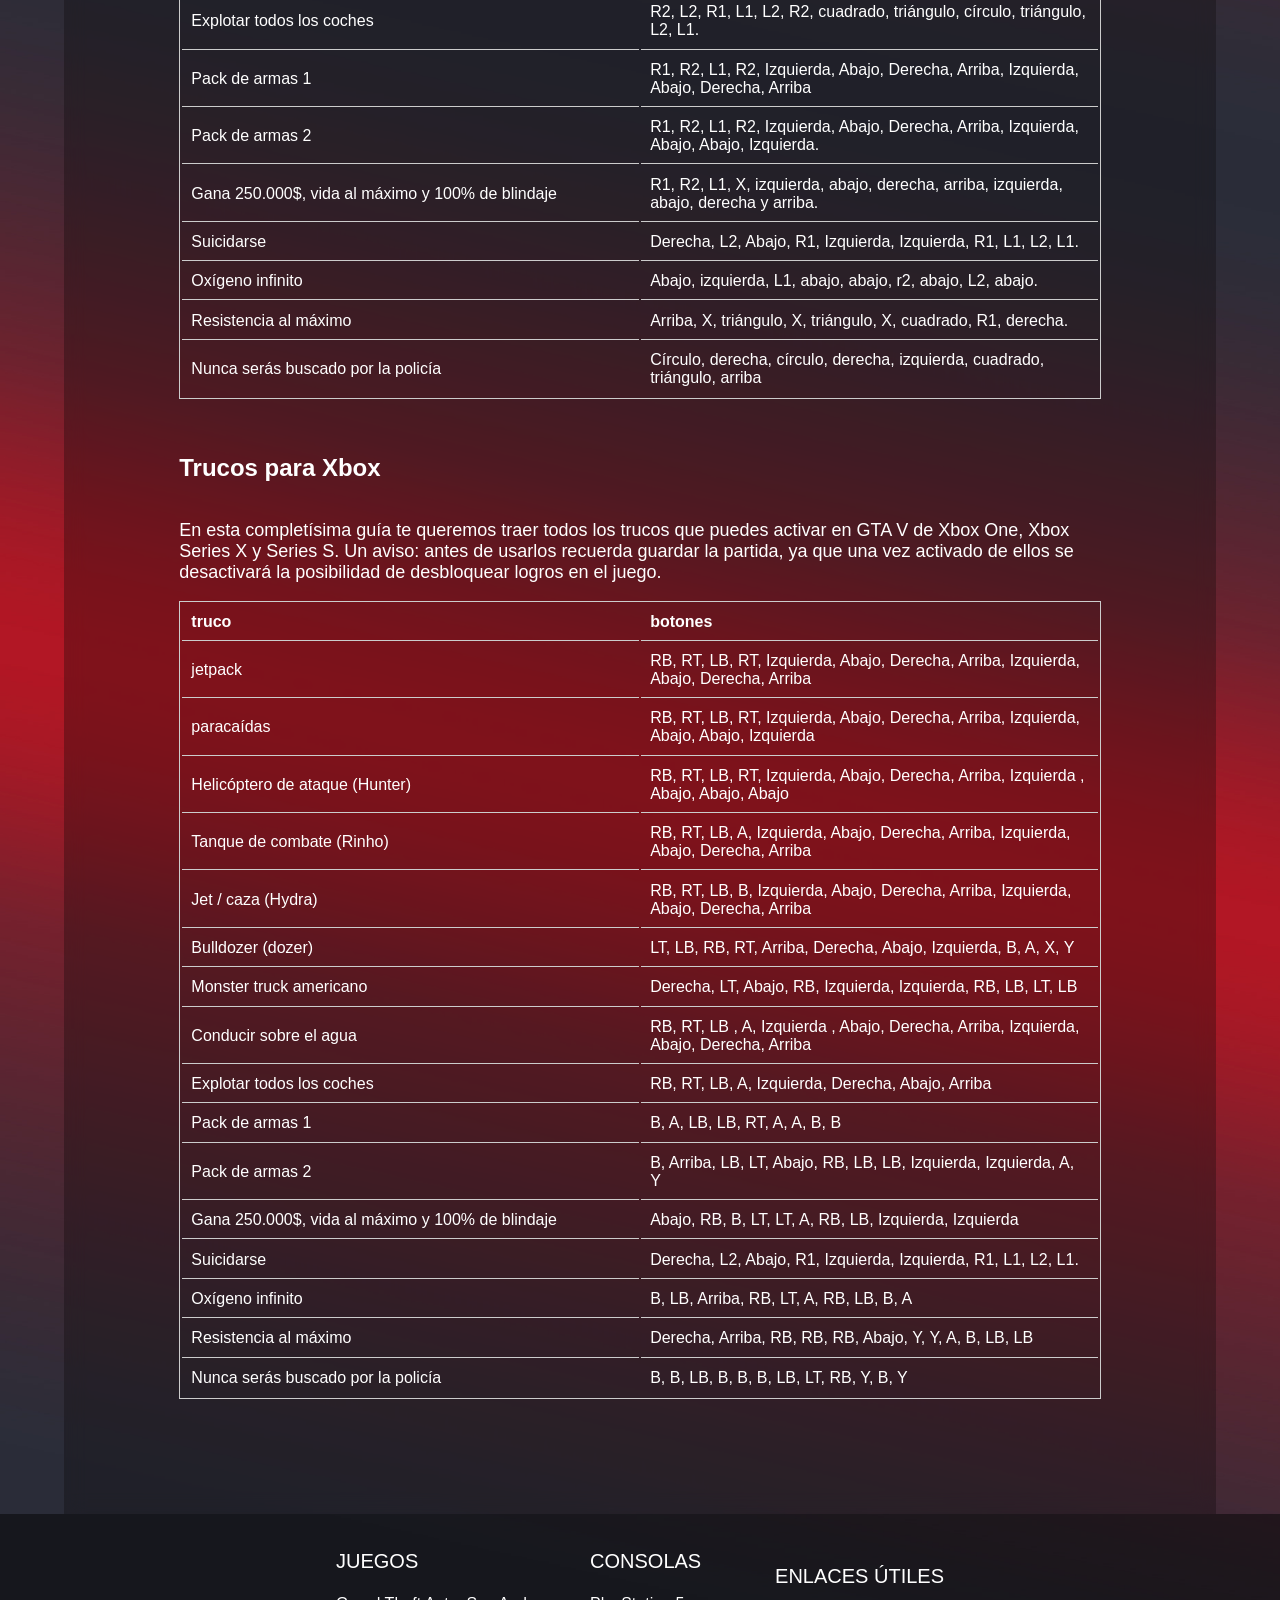
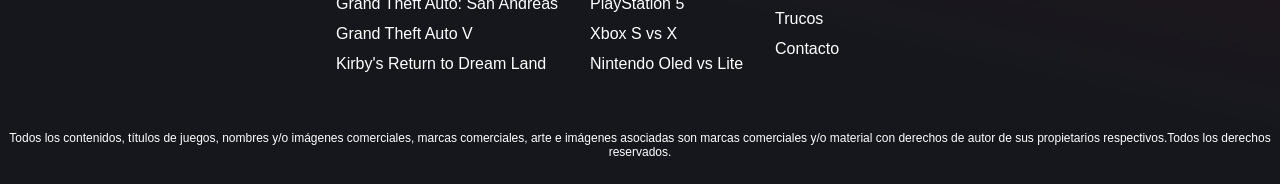
<file: Paginas/trucos.html>
<!DOCTYPE html>
<html lang="es">

<head>
    <meta charset="UTF-8">
    <meta name="viewport" content="width=device-width, initial-scale=1.0">
    <title>Trucos</title>
    <link rel="icon" type="image/png" href="../Iconos/Icono2.png">
    <link rel="stylesheet" href="../Style/HeaFoo.css">
    <link rel="stylesheet" href="../Style/styleTrucos.css">
</head>

<body>
    <header class="header">
        <nav>
            <div class="header-logo">
                <h1 class="header-titular">
                    <a class="titulo" href="../index.html">KARPENT</a>
                </h1>
            </div>
            <br><br>
            <div class="header-nav">
                <div class="header-nav-menu">
                    <button class="header-nav-menu-button">VideoJuegos</button>
                    <div class="header-nav-menu-item">
                        <a href="../Paginas/VGTA5.html">Grand Theft Auto V</a>
                        <a href="../Paginas/VGTASA.html">Grand Theft Auto: San Andreas</a>
                        <a href="../Paginas/VKirby.html">Kirby's Return to Dream Land Deluxe</a>
                    </div>
                </div>
                <div class="header-nav-menu">
                    <button class="header-nav-menu-button">Consolas</button>
                    <div class="header-nav-menu-item">
                        <a href="../Paginas/cPlayStation.html">PlayStation</a>
                        <a href="../Paginas/cXbox.html">Xbox</a>
                        <a href="../Paginas/cNintendo.html">Nintendo</a>
                    </div>
                </div>
                <div class="header-nav-menu header-nav-menu-truco">
                    <a class="header-nav-pag-truco" href="../Paginas/trucos.html">Trucos</a>
                </div>
                <div class="header-nav-menu header-nav-menu-truco">
                    <a class="header-nav-pag-truco" href="./contacto.html">Contacto</a>
                </div>
            </div>
        </nav>
    </header>
    <!--Cuerpo-->
    <article class="Trucos-article">
        <h2 class="Trucos-h2-presentacion" id="Trucos-GTAV">
            Trucos de GTA V para Xbox y PS5: todas las claves y secretos
        </h2>
        <img class="Trucos-img-presentacion" src="../Imagenes/GTA5/Img Introduccion.jpg" alt="Imagendeintroduccion">
        <h2 class="Trucos-h2-informativo">Trucos para PlayStation 5</h2>
        <p class="Trucos-parrafo-presentacion">En esta completa guía te ofrecemos todos los trucos que puedes activar en el GTA V de PS4 y PS5. Y ahí va un consejo importante: antes de usarlos recuerda guardar la partida, ya que al utilizar cualquiera de ellos se desactivará la posibilidad de ganar trofeos en el juego.

        Lo único que tienes que hacer para activar cualquiera de estos trucos es pulsar los botones indicados en un orden concreto sin necesidad de pausar el juego o bien sacar el móvil del personaje y marcar el código indicado en cada caso. Ten en cuenta que los trucos no se pueden usar durante las misiones encurso.
        </p>
        <table class="Trucos-table">
            <tr>
                <th class="Trucos-table-th">Descripcion</th>
                <th class="Trucos-table-th">Truco</th>
                <th class="Trucos-table-th">Codigo con el movil</th>
            </tr>
            <tr>
                <td class="Trucos-table-td">Avión de acrobacias (Mallard Stunt Plane)</td>
                <td class="Trucos-table-td">Círculo, Derecha, L1, L2, Izquierda, R1, L1, L1, Izquierda, Izquierda, X, Triángulo</td>
                <td class="Trucos-table-td">1-999-2276-78676</td>
            </tr>
            <tr>
                <td class="Trucos-table-td">Avión fumigador (Duster)</td>
                <td class="Trucos-table-td">Derecha, Izquierda, R1, R1, R1, Izquierda, Triángulo, Triángulo, X, Círculo, L1, L1</td>
                <td class="Trucos-table-td">1-999-359-77729</td>
            </tr>
            <tr>
                <td class="Trucos-table-td">Bicicleta (BMX)</td>
                <td class="Trucos-table-td">Izquierda, Izquierda, Derecha, Derecha, Izquierda, Derecha, Cuadrado, Círculo, Triángulo,
                    R1, R2</td>
                <td class="Trucos-table-td">1-999-226-348</td>
            </tr>
            <tr>
                <td class="Trucos-table-td">Camión de la basura (Trashmaster)</td>
                <td class="Trucos-table-td">Círculo, L1, Izquierda, R1, L2, X, R1, L1, Círculo, X</td>
                <td class="Trucos-table-td">1-999-872-7433</td>
            </tr>
            <tr>
                <td class="Trucos-table-td">Coche a prueba de balas Duke o' death</td>
                <td class="Trucos-table-td"> Círculo, Círculo, L1, L2, R1, Triángulo, Círculo, Triángulo, Derecha, Derecha, Izquierda </td>
                <td class="Trucos-table-td">1-999-3328-4227</td>
            </tr>
            <tr>
                <td class="Trucos-table-td">Coche de carreras Rapid GT</td>
                <td class="Trucos-table-td">R2, L1, Círculo, Derecha, L1, R1, Derecha, Izquierda, Círculo, R2</td>
                <td class="Trucos-table-td">1-999-727-4348</td>
            </tr>
            <tr>
                <td class="Trucos-table-td">Coche deportivo Plister Comet</td>
                <td class="Trucos-table-td">R1, Círculo, R2, Derecha, L1, L2, X, X, Cuadrado, R1</td>
                <td class="Trucos-table-td">1-999-266-38</td>
            </tr>
            <tr>
                <td class="Trucos-table-td">Helicóptero de combate (Buzzard)</td>
                <td class="Trucos-table-td">Círculo, Círculo, L1, L2, R1, Triángulo, Círculo, Triángulo</td>
                <td class="Trucos-table-td">1-999-289-9633</td>
            </tr>
            <tr>
                <td class="Trucos-table-td">Paracaídas</td>
                <td class="Trucos-table-td">Izquierda, Derecha, L1, L2, R1, R2, R2, Izquierda, Izquierda, Derecha, L1</td>
                <td class="Trucos-table-td">1-999-759-3483</td>
            </tr>
            <tr>
                <td class="Trucos-table-td">Salud y armadura al máximo</td>
                <td class="Trucos-table-td">Círculo, L1, Triángulo, R2, X, Cuadrado, Círculo, Derecha, Cuadrado, L1, L1, L1</td>
                <td class="Trucos-table-td">1-999-887-853</td>
            </tr>
            <tr>
                <td class="Trucos-table-td">Balas explosivas</td>
                <td class="Trucos-table-td">Derecha, cuadrado, X, Izquierda, R1, R2, Izquierda, Derecha, Derecha, L1, L1, L1</td>
                <td class="Trucos-table-td">1-999-444-439</td>
            </tr>
            <tr>
                <td class="Trucos-table-td">Desbloquear todas las armas con munición extra</td>
                <td class="Trucos-table-td">Triángulo, R2, Izquierda, L1, X, Derecha, Triángulo, Abajo, Cuadrado, L1, L1, L1</td>
                <td class="Trucos-table-td">1-999-8665-87</td>
            </tr>
            <tr>
                <td class="Trucos-table-td">Correr rápido</td>
                <td class="Trucos-table-td">Triángulo, Izquierda, Derecha, Derecha, L2, L1, Cuadrado</td>
                <td class="Trucos-table-td">1-999-228-8463</td>
            </tr>
            <tr>
                <td class="Trucos-table-td">Nadar rápido</td>
                <td class="Trucos-table-td">Izquierda, Izquierda, L1, Derecha, Derecha, R2, Izquierda, L2, Derecha</td>
                <td class="Trucos-table-td">1-999-468-44557</td>
            </tr>
            <tr>
                <td class="Trucos-table-td">Reducir nivel de búsqueda</td>
                <td class="Trucos-table-td">R1, R1, Círculo, R2, Derecha, Izquierda, Derecha, Izquierda, Derecha, Izquierda</td>
                <td class="Trucos-table-td">1-999-5299-3787</td>
            </tr>
            <tr>
                <td class="Trucos-table-td-ultimo">Super salto</td>
                <td class="Trucos-table-td-ultimo">zquierda, Izquierda, Triángulo, Triángulo, Derecha, Derecha, Izquierda, Derecha, Cuadrado,
                    R1, R2 (si mantienes pulsado el botón de salto saltarás más)</td>
                <td class="Trucos-table-td-ultimo">1-999-5299-3799</td>
            </tr>
        </table>
        <h2 class="Trucos-h2-informativo">Trucos para Xbox</h2>
        <p class="Trucos-parrafo-presentacion">En esta completísima guía te queremos traer todos los trucos que puedes activar en GTA V de Xbox One, Xbox Series X y Series S. Un aviso: antes de usarlos recuerda guardar la partida, ya que una vez activado de ellos se desactivará la posibilidad de desbloquear logros en el juego.</p>
                <table class="Trucos-table">
                    <tr></tr>
                        <th class="Trucos-table-th">Descripcion</th>
                        <th class="Trucos-table-th">Truco</th>
                        <th class="Trucos-table-th">Codigo con el movil</th>
                    </tr>
                    <tr>
                        <td class="Trucos-table-td">Avión de acrobacias (Mallard Stunt Plane)</td>
                        <td class="Trucos-table-td">B, Derecha, LB, LT, Izquierda, RB, LB, LB, Izquierda, Izquierda, A, Y</td>
                        <td class="Trucos-table-td">1-999-2276-78676</td>
                    </tr>
                    <tr>
                        <td class="Trucos-table-td">Avión fumigador (Duster)</td>
                        <td class="Trucos-table-td">Derecha, Izquierda, RB, RB, RB, Izquierda, Y, Y, A, B, LB, LB</td>
                        <td class="Trucos-table-td">1-999-359-77729</td>
                    </tr>
                    <tr>
                        <td class="Trucos-table-td">Bicicleta (BMX)</td>
                        <td class="Trucos-table-td">Izquierda, Izquierda, Derecha, Derecha, Izquierda, Derecha, X, B, Y, RB, RT</td>
                        <td class="Trucos-table-td">1-999-226-348</td>
                    </tr>
                    <tr>
                        <td class="Trucos-table-td">Camión de la basura (Trashmaster)</td>
                        <td class="Trucos-table-td">B, RB, B, RB, Izquierda, Izquierda, RB, LB, B, Derecha</td>
                        <td class="Trucos-table-td">1-999-872-7433</td>
                    </tr>
                    <tr>
                        <td class="Trucos-table-td">Coche a prueba de balas Duke o' death</td>
                        <td class="Trucos-table-td">RB, Izquierda, Izquierda, RB, LB, B, Derecha, Derecha, LB, RB </td>
                        <td class="Trucos-table-td">1-999-3328-4227</td>
                    </tr>
                    <tr>
                        <td class="Trucos-table-td">Coche de carreras Rapid GT</td>
                        <td class="Trucos-table-td">RT, LB, B, Derecha, LB, RB, Derecha, Izquierda, B, RT</td>
                        <td class="Trucos-table-td">1-999-727-4348</td>
                    </tr>
                    <tr>
                        <td class="Trucos-table-td">Coche deportivo Plister Comet</td>
                        <td class="Trucos-table-td">RB, B, RT, Derecha, LB, LT, A, A, X, RB</td>
                        <td class="Trucos-table-td">1-999-266-38</td>
                    </tr>
                    <tr>
                        <td class="Trucos-table-td">Helicóptero de combate (Buzzard)</td>
                        <td class="Trucos-table-td">B, B, LB, B, B, B, LB, LT, RB, Y, B, Y</td>
                        <td class="Trucos-table-td">1-999-289-9633</td>
                    </tr>
                    <tr>
                        <td class="Trucos-table-td">Paracaídas</td>
                        <td class="Trucos-table-td">Izquierda, Derecha, LB, LT, RB, RT, RT, Izquierda, Izquierda, Derecha, LB</td>
                        <td class="Trucos-table-td">1-999-759-3483</td>
                    </tr>
                    <tr>
                        <td class="Trucos-table-td">Salud y armadura al máximo</td>
                        <td class="Trucos-table-td">B, LB, Y, RT, A, X, B, Derecha, X, LB, LB, LB</td>
                        <td class="Trucos-table-td">1-999-887-853</td>
                    </tr>
                    <tr>
                        <td class="Trucos-table-td">Balas explosivas</td>
                        <td class="Trucos-table-td">Derecha, X, A, Izquierda, RB, RT, Izquierda, Derecha, Derecha, LB, LB, LB</td>
                        <td class="Trucos-table-td">1-999-444-439</td>
                    </tr>
                    <tr>
                        <td class="Trucos-table-td">Desbloquear todas las armas con munición extra</td>
                        <td class="Trucos-table-td">Y, RT, Izquierda, LB, A, Derecha, Y, Abajo, X, LB, LB, LB</td>
                        <td class="Trucos-table-td">1-999-8665-87</td>
                    </tr>
                    <tr>
                        <td class="Trucos-table-td">Correr rápido</td>
                        <td class="Trucos-table-td">Y, Izquierda, Derecha, Derecha, LT, LB, X</td>
                        <td class="Trucos-table-td">1-999-228-8463</td>
                    </tr>
                    <tr>
                        <td class="Trucos-table-td">Nadar rápido</td>
                        <td class="Trucos-table-td">Izquierda, Izquierda, LB, Derecha, Derecha, RT, Izquierda, LT, Derecha</td>
                        <td class="Trucos-table-td">1-999-468-44557</td>
                    </tr>
                    <tr>
                        <td class="Trucos-table-td">Reducir nivel de búsqueda</td>
                        <td class="Trucos-table-td">RB, RB, B, RT, Derecha, Izquierda, Derecha, Izquierda, Derecha, Izquierda</td>
                        <td class="Trucos-table-td">1-999-5299-3787</td>
                    </tr>
                    <tr>
                        <td class="Trucos-table-td-ultimo">Super salto</td>
                        <td class="Trucos-table-td-ultimo">Izquierda, Izquierda, Y, Y, Derecha, Derecha, Izquierda, Derecha, X, RB, RT (si mantienes
                            pulsado el botón de salto, saltarás más
                        <td class="Trucos-table-td-ultimo">
                            1-999-5399-3787
                        </td>
                    </tr>
                </table>

        <h2 class="Trucos-h2-presentacion">Trucos y códigos de GTA San Andreas para Xbox y PS5</h2>
        <img class="Trucos-img-presentacion" src="../Imagenes/GTASA/Trucos-GTASA.jpg" alt="Imagenpresentacion">
        <h2 class="Trucos-h2-informativo">Trucos para PlayStation 5</h2>
        <p class="Trucos-parrafo-presentacion">
            Aquí tienes el texto modificado para que haga referencia a GTA San Andreas:

En esta completa guía te ofrecemos todos los trucos que puedes activar en **GTA San Andreas** para PS4 y PS5. Y ahí va un consejo importante: antes de usarlos, recuerda guardar la partida, ya que al utilizar cualquiera de ellos se desactivará la posibilidad de ganar trofeos en el juego.

Lo único que tienes que hacer para activar cualquiera de estos trucos es pulsar los botones indicados en un orden concreto sin necesidad de pausar el juego o bien sacar el móvil del personaje y marcar el código indicado en cada caso. Ten en cuenta que los trucos no se pueden usar durante las misiones en curso.
        </p>
        <table class="Trucos-table">
            <tr>
                <th class="Trucos-table-th">truco</th>
                <th class="Trucos-table-th">botones</th>
            </tr>
            <tr>
                <td class="Trucos-table-td">jetpack</td>
                <td class="Trucos-table-td">L1, L2, R1, R2, Arriba, abajo, izquierda, derecha, L1, L2, R1, R2, arriba, abajo, izquierda,
                    derecha.</td>
            </tr>
            <tr>
                <td class="Trucos-table-td">paracaídas</td>
                <td class="Trucos-table-td">Izquierda, derecha, L1, L2, R1, R2, R2, arriba, abajo, derecha, L1.</td>
            </tr>
            <tr>
                <td class="Trucos-table-td">Helicóptero de ataque (Hunter)</td>
                <td class="Trucos-table-td">Círculo, X, L1, círculo, círculo, L1, círculo, R1, R2, L2, L1, L1.</td>
            </tr>
            <tr>
                <td class="Trucos-table-td">Tanque de combate (Rinho)</td>
                <td class="Trucos-table-td">Círculo, círculo, L1, círculo, círculo, círculo, L1, L2, R1, triángulo, círculo, triángulo.</td>
            </tr>
            <tr>
                <td class="Trucos-table-td">Jet / caza (Hydra)</td>
                <td class="Trucos-table-td">Triángulo, triángulo, cuadrado, círculo, X, L1, L1, abajo, arriba.</td>
            </tr>
            <tr>
                <td class="Trucos-table-td">Bulldozer (dozer)</td>
                <td class="Trucos-table-td">R2, L1, L1, derecha, derecha, arriba, arriba, X, L1, izquierda.</td>
            </tr>
            <tr>
                <td class="Trucos-table-td">Monster truck americano</td>
                <td class="Trucos-table-td">Derecha, arriba, R1, R1, R1, abajo, triángulo, triángulo, X, círculo, L1, L1.</td>
            </tr>
            <tr>
                <td class="Trucos-table-td">Conducir sobre el agua</td>
                <td class="Trucos-table-td">Derecha, R2, círculo, R1, L2, cuadrado, R1, R2.</td>
            </tr>
            <tr>
                <td class="Trucos-table-td">Explotar todos los coches</td>
                <td class="Trucos-table-td">R2, L2, R1, L1, L2, R2, cuadrado, triángulo, círculo, triángulo, L2, L1.</td>
            </tr>
            <tr>
                <td class="Trucos-table-td">Pack de armas 1</td>
                <td class="Trucos-table-td">R1, R2, L1, R2, Izquierda, Abajo, Derecha, Arriba, Izquierda, Abajo, Derecha, Arriba</td>
            </tr>
            <tr>
                <td class="Trucos-table-td">Pack de armas 2</td>
                <td class="Trucos-table-td">R1, R2, L1, R2, Izquierda, Abajo, Derecha, Arriba, Izquierda, Abajo, Abajo, Izquierda.</td>
            </tr>
            <tr>
                <td class="Trucos-table-td">Gana 250.000$, vida al máximo y 100% de blindaje</td>
                <td class="Trucos-table-td">R1, R2, L1, X, izquierda, abajo, derecha, arriba, izquierda, abajo, derecha y arriba.</td>
            </tr>
            <tr>
                <td class="Trucos-table-td">Suicidarse</td>
                <td class="Trucos-table-td">Derecha, L2, Abajo, R1, Izquierda, Izquierda, R1, L1, L2, L1.</td>
            </tr>
            <tr>
                <td class="Trucos-table-td">Oxígeno infinito</td>
                <td class="Trucos-table-td">Abajo, izquierda, L1, abajo, abajo, r2, abajo, L2, abajo.</td>
            </tr>
            <tr>
                <td class="Trucos-table-td">Resistencia al máximo</td>
                <td class="Trucos-table-td">Arriba, X, triángulo, X, triángulo, X, cuadrado, R1, derecha.</td>
            </tr>
            <tr>
                <td class="Trucos-table-td-ultimo">Nunca serás buscado por la policía</td>
                <td class="Trucos-table-td-ultimo">Círculo, derecha, círculo, derecha, izquierda, cuadrado, triángulo, arriba</td>
            </tr>
        </table>
        <h2 class="Trucos-h2-informativo">Trucos para Xbox</h2>
        <p class="Trucos-parrafo-presentacion">En esta completísima guía te queremos traer todos los trucos que puedes activar en GTA V de Xbox One, Xbox Series X y Series S. Un aviso: antes de usarlos recuerda guardar la partida, ya que una vez activado de ellos se desactivará la posibilidad de desbloquear logros en el juego.</p>
        <table class="Trucos-table" id="Trucos-table-ultima">
            <tr>
                <th class="Trucos-table-th">truco</th>
                <th class="Trucos-table-th">botones</th>
            </tr>
            <tr>
                <td class="Trucos-table-td">jetpack</td>
                <td class="Trucos-table-td">RB, RT, LB, RT, Izquierda, Abajo, Derecha, Arriba, Izquierda, Abajo, Derecha, Arriba</td>
            </tr>
            <tr>
                <td class="Trucos-table-td">paracaídas</td>
                <td class="Trucos-table-td">RB, RT, LB, RT, Izquierda, Abajo, Derecha, Arriba, Izquierda, Abajo, Abajo, Izquierda</td>
            </tr>
            <tr>
                <td class="Trucos-table-td">Helicóptero de ataque (Hunter)</td>
                <td class="Trucos-table-td">RB, RT, LB, RT, Izquierda, Abajo, Derecha, Arriba, Izquierda , Abajo, Abajo, Abajo</td>
            </tr>
            <tr>
                <td class="Trucos-table-td">Tanque de combate (Rinho)</td>
                <td class="Trucos-table-td">RB, RT, LB, A, Izquierda, Abajo, Derecha, Arriba, Izquierda, Abajo, Derecha, Arriba</td>
            </tr>
            <tr>
                <td class="Trucos-table-td">Jet / caza (Hydra)</td>
                <td class="Trucos-table-td">RB, RT, LB, B, Izquierda, Abajo, Derecha, Arriba, Izquierda, Abajo, Derecha, Arriba</td>
            </tr>
            <tr>
                <td class="Trucos-table-td">Bulldozer (dozer)</td>
                <td class="Trucos-table-td">LT, LB, RB, RT, Arriba, Derecha, Abajo, Izquierda, B, A, X, Y</td>
            </tr>
            <tr>
                <td class="Trucos-table-td">Monster truck americano</td>
                <td class="Trucos-table-td">Derecha, LT, Abajo, RB, Izquierda, Izquierda, RB, LB, LT, LB</td>
            </tr>
            <tr>
                <td class="Trucos-table-td">Conducir sobre el agua</td>
                <td class="Trucos-table-td">RB, RT, LB , A, Izquierda , Abajo, Derecha, Arriba, Izquierda, Abajo, Derecha, Arriba</td>
            </tr>
            <tr>
                <td class="Trucos-table-td">Explotar todos los coches</td>
                <td class="Trucos-table-td">RB, RT, LB, A, Izquierda, Derecha, Abajo, Arriba</td>
            </tr>
            <tr>
                <td class="Trucos-table-td">Pack de armas 1</td>
                <td class="Trucos-table-td">B, A, LB, LB, RT, A, A, B, B</td>
            </tr>
            <tr>
                <td class="Trucos-table-td">Pack de armas 2</td>
                <td class="Trucos-table-td">B, Arriba, LB, LT, Abajo, RB, LB, LB, Izquierda, Izquierda, A, Y</td>
            </tr>
            <tr>
                <td class="Trucos-table-td">Gana 250.000$, vida al máximo y 100% de blindaje</td>
                <td class="Trucos-table-td">Abajo, RB, B, LT, LT, A, RB, LB, Izquierda, Izquierda</td>
            </tr>
            <tr>
                <td class="Trucos-table-td">Suicidarse</td>
                <td class="Trucos-table-td">Derecha, L2, Abajo, R1, Izquierda, Izquierda, R1, L1, L2, L1.</td>
            </tr>
            <tr>
                <td class="Trucos-table-td">Oxígeno infinito</td>
                <td class="Trucos-table-td">B, LB, Arriba, RB, LT, A, RB, LB, B, A</td>
            </tr>
            <tr>
                <td class="Trucos-table-td">Resistencia al máximo</td>
                <td class="Trucos-table-td">Derecha, Arriba, RB, RB, RB, Abajo, Y, Y, A, B, LB, LB</td>
            </tr>
            <tr>
                <td class="Trucos-table-td-ultimo">Nunca serás buscado por la policía</td>
                <td class="Trucos-table-td-ultimo">B, B, LB, B, B, B, LB, LT, RB, Y, B, Y</td>
            </tr>
        </table>
    </article>


    <!--Pie de cabecera-->

    <footer>
        <div class="footer_cont">
            <div class="footer_item_cont">
                <ul class="lista">
                    <li>
                        <p class="footer_title">Juegos</p>
                    </li>
                    <li><a href="./VGTASA.html">Grand Theft Auto: San Andreas</a></li>
                    <li><a href="./VGTA5.html">Grand Theft Auto V</a></li>
                    <li><a href="./VKirby.html">Kirby's Return to Dream Land</a></li>
                </ul>
            </div>
            <div class="footer_item_cont">
                <ul class="lista">
                    <li>
                        <p class="footer_title">Consolas</p>
                    </li>
                    <li><a href="./cPlayStation.html">PlayStation 5</a></li>
                    <li><a href="./cXbox.html">Xbox S vs X</a></li>
                    <li><a href="./cNintendo.html">Nintendo Oled vs Lite</a></li>
                </ul>
            </div>
            <div class="footer_item_cont">
                <ul class="lista">
                    <li>
                        <p class="footer_title">Enlaces Útiles</p>
                    </li>
                    <li><a href="./trucos.html">Trucos</a></li>
                    <li><a id="contacto" href="./contacto.html">Contacto</a></li>
                </ul>
            </div>

        </div>
        <div class="footer_legal">
            <p>Todos los contenidos, títulos de juegos, nombres y/o imágenes comerciales, marcas comerciales, arte e
                imágenes asociadas son marcas comerciales y/o material con derechos de autor de sus propietarios
                respectivos.Todos los derechos reservados.</p>
        </div>
    </footer>

</body>

</html>
</file>
<file: Style/HeaFoo.css>
* {
    cursor: url(../Cursor/puntero.png) 0 0, auto; 
    font-family: Arial, Helvetica, sans-serif;
    color: #ffffff;
}
a {
    cursor: url(../Cursor/punteroSelc.png), auto;
}

body {
    display: flex;
    flex-direction: column;
    justify-content: center;
    align-items: center;

    background-image: url(../Fondos/degradado.jpg);
    background-size: cover;
    width: 100%;

    margin: auto;
}

/*Cabecera*/
.header {
    display: flex;
    justify-content: center;
    align-items: center;
    background-image: url("../Fondos/header.png");
    background-size: cover;
    width: 100%;
    padding: 3% 0;
    
}


/*class Logo*/
.header-titular {
    /*div*/
    display: flex;
    justify-content: center;

    margin: 0;
    padding: 0;
}

a.titulo {
    font-size: 300%;
    text-decoration: none;
    color: #FFFFFF;
}

a.titulo:hover {
    color:#1abc9c;
}

/*class navegador*/
nav {
    padding: 0 5% 0 5%;
}

.header-nav {
    /*div*/
    padding: 0 5%;

    display: flex;
    justify-content: center;
}

/*Menu*/
.header-nav-menu {
    display: inline-block;
    position: relative;
    margin: 0 8%;
    flex: 1;
}

.header-nav-menu-item {
    display: none;
    position: absolute;
    width: 100%;
    overflow: auto;
    border-bottom-left-radius: 5px;
    border-bottom-right-radius: 5px;
    z-index: 1;
}

.header-nav-menu:hover .header-nav-menu-item {
    display: block;
}

.header-nav-menu-item a {
    display: block;
    /*Fondo*/
    background-color: rgb(56, 54, 54);
    /*Caja*/
    padding: 10px;
    /*Texto*/
    text-decoration: none;
    color: #FFFFFF;
}

.header-nav-menu-item a:hover {
    background-color: #1abc9c;
}

/*Boton*/
.header-nav-menu-button {
    background-color: transparent;
    color: #FFFFFF;
    border: none;
    border-top-left-radius: 5px;
    border-top-right-radius: 5px;
    font-size: 200%;
}

.header-nav-menu-button:hover {
    background-color: rgb(46, 44, 44);
    color: #1abc9c;
}

.header-nav-menu-truco {
    display: flex;
    justify-content: center;
}

.header-nav-pag-truco {
    color: #FFFFFF;
    text-decoration: none;
    font-size: 230%;
    padding: 0 6px;
    border-radius: 5px;
}


.header-nav-pag-truco:hover {
    color: #1abc9c;
    background-color: rgb(46, 44, 44);
}

footer {
    display: flex;
    flex-direction: column;
    justify-content: center;
    background-color: rgba(5, 5, 5, 0.514);
    width: 100%;
    padding-bottom: 1%;

}


footer div {
    display: flex;
    justify-content: center;
    padding: auto;
    flex-wrap: wrap;
}

footer div div {
    display: flex;
    align-items: center;
    margin: 10px;

    /*Centra todos los elementos que contenga*/

}


footer div div ul {
    list-style-type: none;
    /*Elimina los puntos al comienzo de la lista*/
    margin: 0;
    padding: 0;
    width: 100%;
    /*Elimina el padign que quedaba al inicio del los li (el pequeño cuadro)*/
}

.footer_title {
    font-size: 20px;

    margin-bottom: 10px;
    text-transform: uppercase;

}
.lista li{
    padding: 6px;
}
.lista li a {
    color: #ffffff;
    transition: color 0.3s ease;
}

.lista li a:hover {
    color: #1abc9c;
}

.footer_legal {
    text-align: center;
    padding-top: 30px;
    font-size: 12px;
    color: #bdc3c7;
}

a {
    text-decoration: none;
}
</file>
<file: Style/sIndex.css>
#cuerpoSection {
    margin: 0% 10%;
    backdrop-filter: blur(10px);
    background-color: rgba(10, 9, 9, 0.301);
    padding: 20px;
    display: flex;
    flex-wrap: wrap;
    justify-content: space-between;
}
#tituloNoticias{
    width: 100%;
    text-align: center;
    font-size: 4em;
    border-bottom: 2px solid white;
    padding-bottom: 10px;
}
.divEnlances {
    display: flex;
    flex-direction: row;
    align-items: center;
    padding: 15px;
    margin-top: 40px;
    background-color: #292b37;
    border-radius: 6px;
    height: auto;

}

.aEnlance {
    display: flex;
    flex-direction: row;
    width: 100%;
    align-items: center;
}

.aDivH3 {
    margin-left: 20px;
    margin-right: 5px;
    border-radius: 5px;
}

.imgEnlace {
    display: flex;
    flex-direction: row;
    width: auto;
    height: 100%;
    object-fit: cover;
    border-radius: 5px;
    max-width: 300px;
    max-height: 200px;
}
.articleEnlances {
    width: 60%;
}
.columVid {
    display: flex;
    flex-direction: column;
    align-items: center;

    padding: 2% 0;
    width: 35%;
    border-radius: 4px;
    background-color: rgb(27, 27, 27);
}
#h1TituloTrailers{
    margin-top: 0;
    font-size: 2em;
    width: 90%;
    text-align: center;
    border-bottom: 1px solid white;
}
.index-cont-video{
    display: flex;
    flex-direction: column;
    align-items: center;

    margin: 0;
    padding: 0;
    width: 100%;
}
.index-title-video{
    width: auto;
    text-align: start;
}
.videos {
    width:90%;
    height: 200px;
    border: none;
    border-radius: 5px;
}
/*----------------------------------------------------------*/
.index-cont-carrusel{
    width: 100%;
    background-color: #25272cfb;
    display: flex;
    flex-direction: column;
    align-items: center;
}
.index-title{
    width: 100%;
    font-size: 40px;
    text-align: center;
}
.index-carrusel{
    display: flex;
    flex-direction: row;
    justify-content: space-around;

    padding: 3% 0;
    margin-bottom: 5%;
    height: 300px;
    width: 95%;
    border-radius: 5px;
    background-color: #353a47da;
}
.index-button-izquierdo, .index-button-derecho{
    background: none;
    border: none;
    width: 5%;
    height: auto;
    object-fit: scale-down;
}
.index-button-imagen{
    max-width: 50%;
    height: auto;
    transition: transform 0.3s ease;
}
.index-button-izquierdo:hover{
    transform: scale(2);
}
.index-button-derecho:hover{
    transform: scale(2);
}
.index-cont-img-carrusel{
    display: flex;
    justify-content: space-evenly;
    width: 90%;
    
}
.index-img-carrusel{
    width: 32%;
    height: auto;
    object-fit: scale-down;

    
}
</file>
<file: Style/Contacto.css>
body {
    background-position: 0%;
}

#sectionformulario {
    margin: 0% 20%;
    backdrop-filter: blur(10px);
    background-color: rgba(10, 9, 9, 0.301);
    padding: 20px;
    border-radius: 10px;
    width: 40%;
    font-size: 20px;
}

#formContacto {
    display: flex;
    flex-direction: column;
    justify-content: center;
    margin: 0 5%;
}

#tituloContacto {
    font-size: 40px;
}

.inputForm {
    background: none;
    outline: none;
    border: none;
    border-bottom: 2px solid;
    transform: color 29s ease;
    font-size: 20px;
}

.inputForm:focus {
    border-color: #1abc9c;

}


#mensaje {
    border-radius: 5px;
    border: 2px solid;
    resize: none;
    height: 100px;
}

#mensaje:focus {
    border-color: #1abc9c;

}

#btnForm {
    margin: auto;
    padding: 5px;
    width: 120px;
    height: auto;
    border: none;
    border-radius: 5px;
    font-size: 18px;
    font-weight: 550;
    background-color: #db0214;
    transition: background-color 0.3s ease;


}

#btnForm:hover {
    background-color: #292b37;
    color: #1abc9c;
}

#mensajeFlotante {  
    position: fixed;
    top: 20%;
    background-image: url(../Fondos/degradado.jpg);
    color: white;
    padding: 25px;
    border-radius: 5px;
    z-index: 1;
    text-align: left;
    margin: auto;
    width: 35%;
    word-wrap: break-word;
    overflow-wrap: break-word;
}
.erroresP{
    color: red;
    font-size: 0.8em;
}
</file>
<file: Style/sPS5.css>
* {
  text-align: justify;

}
#cabeceraps{
    background-image: url(../Imagenes/PS5/Inicio.jpg);
    background-repeat: no-repeat;
    background-size: cover; 
    background-position: center; 
    width: 100%;
    overflow: hidden;


}
#contencabeceraps{
    backdrop-filter: blur(10px);
    overflow: hidden;


}
#cuerpops {
    margin: 0% 10%;
    backdrop-filter: blur(10px);
    background-color: rgba(10, 9, 9, 0.301);
    border-radius: 10px;
    display: flex;
    flex-direction: column;
    align-items: center;
}

#imgs {
    max-width: 60%;
    height: auto;
    margin: auto;
    display: flex;
}

#im1,
#im2,
#im3 {
    width: 25%;
    height: 30%;
    padding: 1%;
}

#carrusel {
    display: flex;
    flex-direction: row;
    justify-content: center;
    width: 90%;
    padding: 3% 0;
    border-radius: 20px;
    background-color: #303238da;
}

p {
    padding: 0% 10%;
    font-size: 110%;
}

h2 {
    font-size: 190%;
    padding: 0 10%;
    text-align: left;
}

#titulo-ps5 {
    font-size: 210%;
    text-align: center;
    color: #D1D5DB;
}

h3 {
    font-size: 160%;
    padding: 0 10%;
}

ul {
    padding-left: 15%;
    padding-right: 10%;
    list-style-type: square;
}

h4 {
    padding: 0 15%;
    font-size: 115%;

}

dl {
    padding: 0 10%;
}

#ps5 {
    max-width: 80%;
    height:auto;
    margin: auto;
    display: flex;
    flex-direction: colum;
}
.botonesC{
    background: none;
    border: none;
}
.botonesC img {
    max-width: 50%;
    height: auto;
    transition: transform 0.3s ease;

}
.botonesC img:hover {
    transform: scale(1.88);
}
.footer_title{
    padding: 0;
}
</file>
<file: Style/sXbox.css>
.titulox {
    font-size: 3.75rem;
    text-align: center;
}

.subtitulos {
    padding: 0 10%;
    font-size: 2.375rem;
    color: #D1D5DB;
}

.parrafoX {
    font-size: 1.875rem;
    padding: 0 10%;
    text-align: justify;
}

#imagen-inicioX {
    width: 80%;

    max-width: 80%;
    height:auto;
    margin: auto;
    display: flex;
    flex-direction: colum;
    
}

.listaX {
    font-size: 1.875rem;
    padding-left: 10%;
    padding-right: 10%;
}

.dtX {
    font-size: 1.9rem;
}

.ddX {
    margin: 3% 0;
    padding: 0;
}
#primerArtX{
    background-image: url(../Imagenes/Xbox/inicio2.jpg);
    background-repeat: no-repeat;
    background-size: cover; 
    background-position: center; 
    width: 100%; 
    overflow: hidden;
}
#contenX{
    backdrop-filter: blur(10px);
    overflow: hidden;

}

#sectionX {
    margin: 0% 10%;
    backdrop-filter: blur(10px);
    background-color: rgba(255, 255, 255, 0.11);
    padding: 20px;
    border-radius: 10px;
    display: flex;
    flex-direction: column;
    align-items: center;
}

.tablasX {
    text-align: left;
    margin: auto;
    padding: 0 10%;
    font-size: 1.3rem;
}

.imgcarrusel {
    max-width: 25%;
    height: auto;
    display: unset;
}

#carruselx,
#carrusels {
    display: flex;
    flex-direction: row;
    justify-content: center;
    width: 90%;
    padding: 3% 0;
    border-radius: 20px;
    background-color: #303238da;
}

.contenedor {
    display: flex;
    justify-content: center;
    margin: 2px;
}

.columnas {
    max-width: 48%;
    height: auto;
    padding: 0 2%;
    box-sizing: border-box;
    display: flex;
    flex-direction: column;
    align-items: center;
    justify-content: flex-start;
}

.columnas dd {
    padding: 4% 0;
}

.imgColum {

    max-width: 100%;
    height: auto;
    align-self: center;
    margin-bottom: 20px;
}

.parrfo-columnaXbox {
    font-size: 1.5625rem;
    text-align: justify;
}



.b-xbox-et {
    font-size: 110%;
    padding-top: 1.1rem;
}

#titulo-columnas-xbox {
    font-size: 500%;
    text-align: center;
}

.botonesC {
    background: none;
    border: none;
    padding: 0;
}

.botonesC img {
    max-width: 50%;
    height: auto;
    transition: transform 0.3s ease;

}
.botonesC img:hover {
    transform: scale(1.88);
}
</file>
<file: Style/styleTrucos.css>
.Trucos-article{
    display: flex;
    flex-direction: column;
    justify-content: center;
    align-items: center;

    width: 90%;
    
    backdrop-filter: blur(10px);
    background-color: rgba(10, 9, 9, 0.301);
}
.Trucos-h2-presentacion{
    font-size: 2em;
}
.Trucos-gtaV-h2-presentacion{
    margin: 5% 0;
    font-size: 300%;
    color: #FFFFFF;
}
.Trucos-img-presentacion{
    height: auto;
    width: 80%;
    margin-bottom: 2%;
}
.Trucos-parrafo-presentacion{
    font-size: 18px;
    width: 80%;
    color: #FFFFFF;
}
.Trucos-h2-informativo{
    text-align: start;
    width: 80%;
}
/*---------------------------------------------------------*/
.Trucos-table{
    border: 1px solid #ccc;
    width: 80%;
    margin-bottom: 3%;
    /* border-radius: 5px; */
}
.Trucos-table-th{
    border-bottom: 1px solid #ccc;
    padding: 1%;
    text-align: start;
    width: 33%;

}.Trucos-table-td{
    border-bottom: 1px solid #ccc;
    padding: 1%;
}
.Trucos-table-td-ultimo{
    border-bottom: none;
    padding: 1%;
}
#Trucos-table-ultima{
    margin-bottom: 10%;
}
</file>
